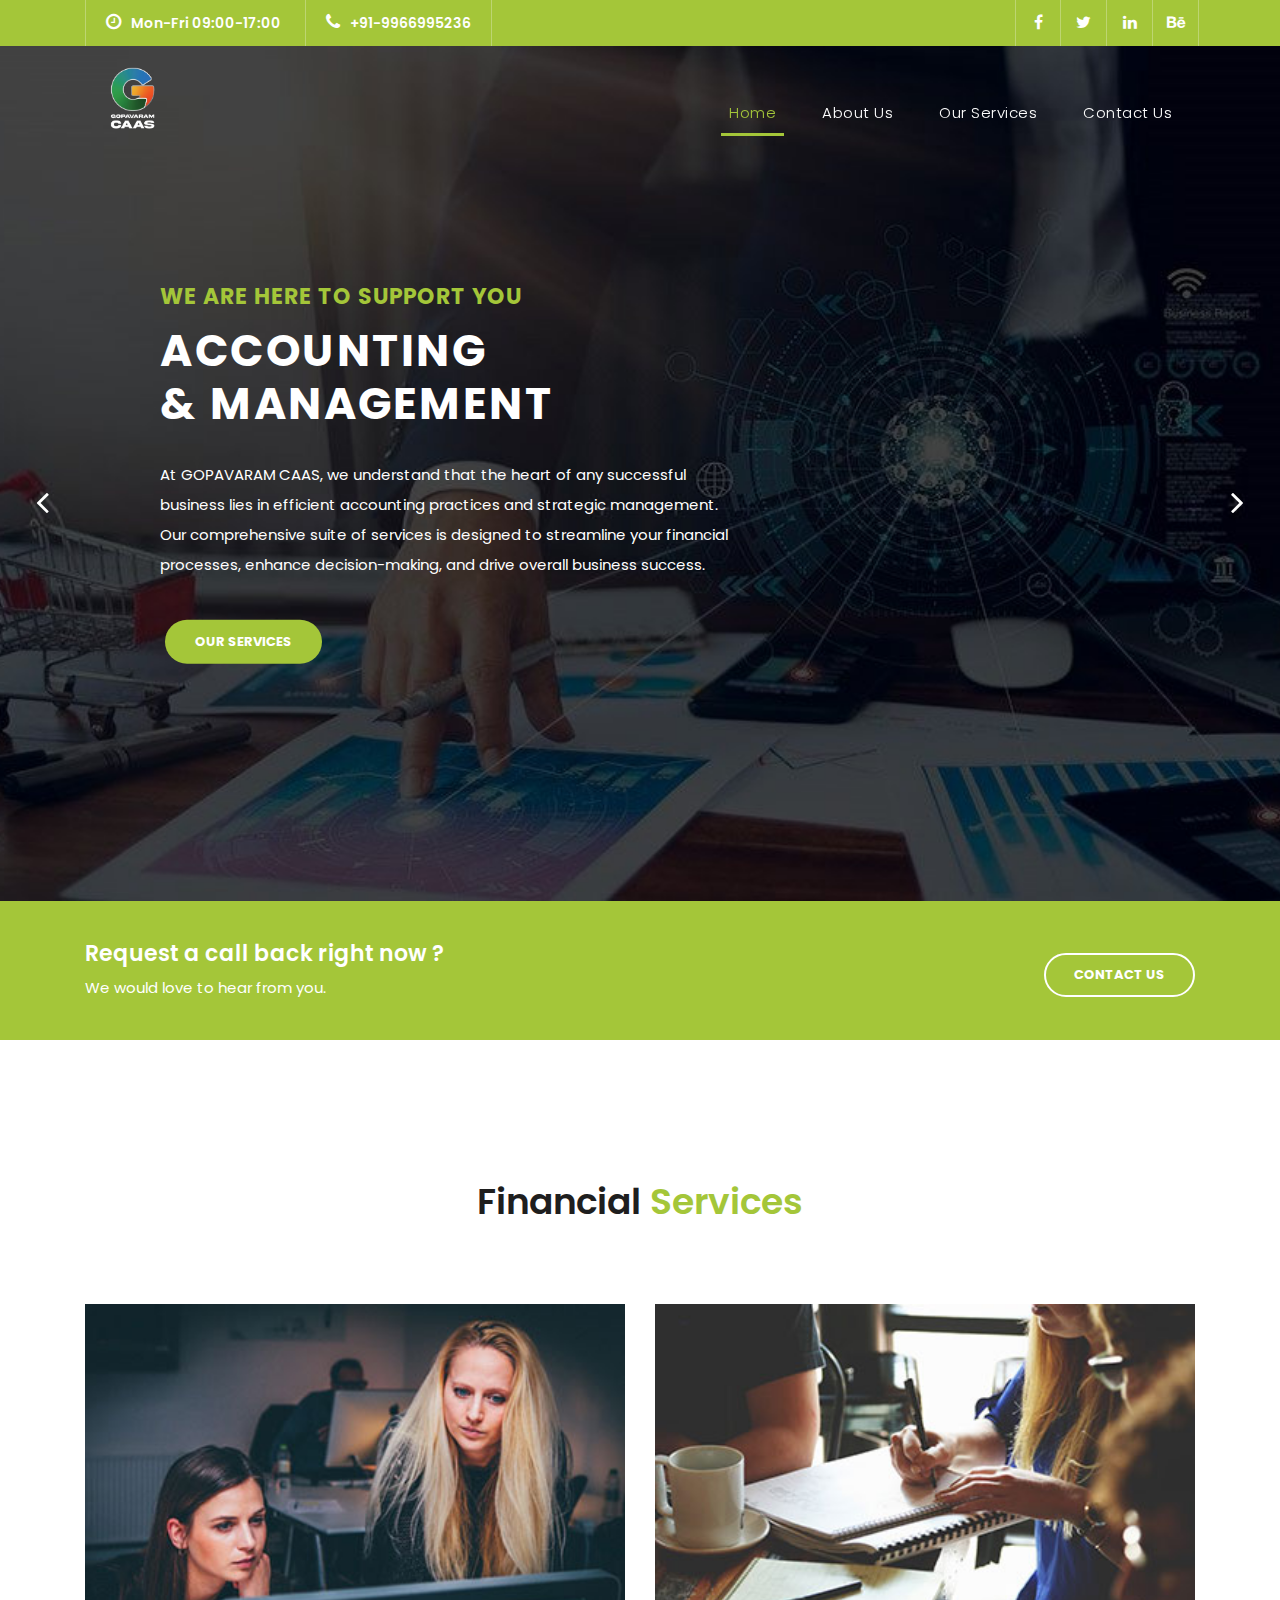
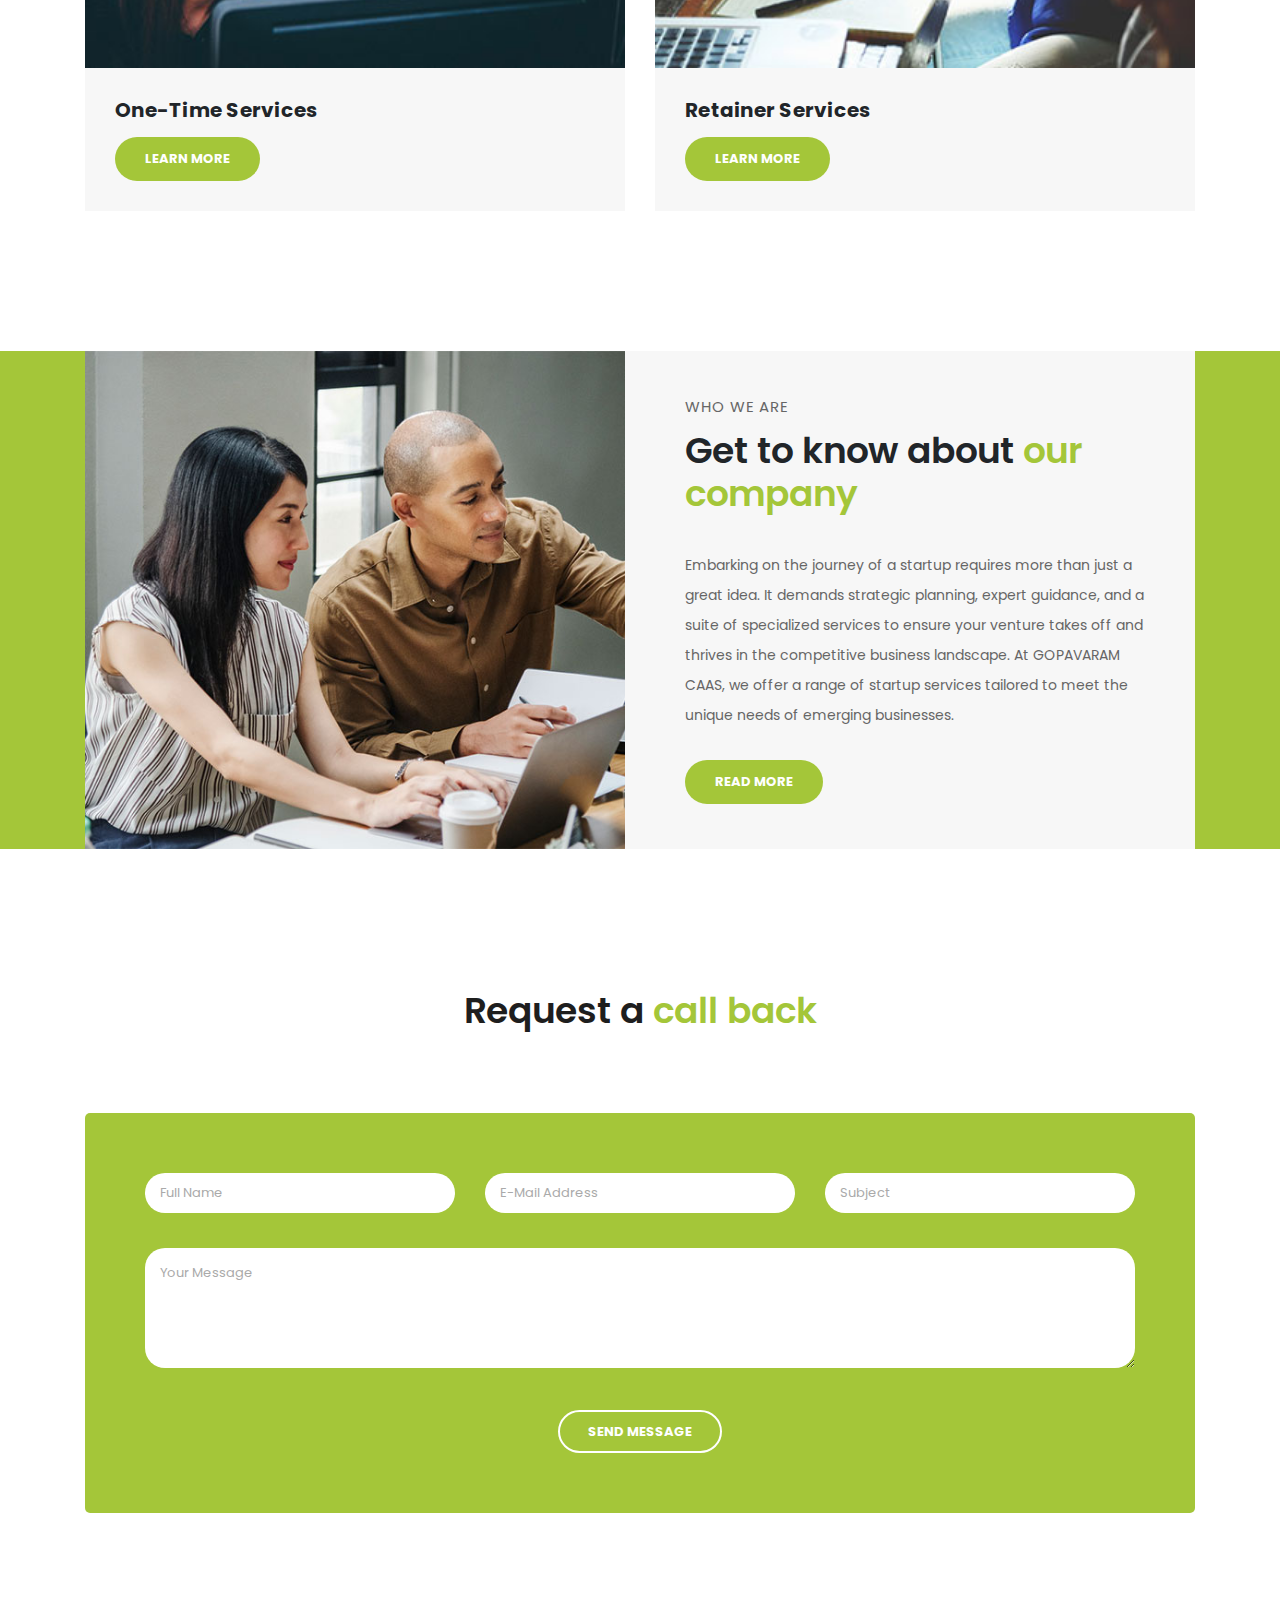
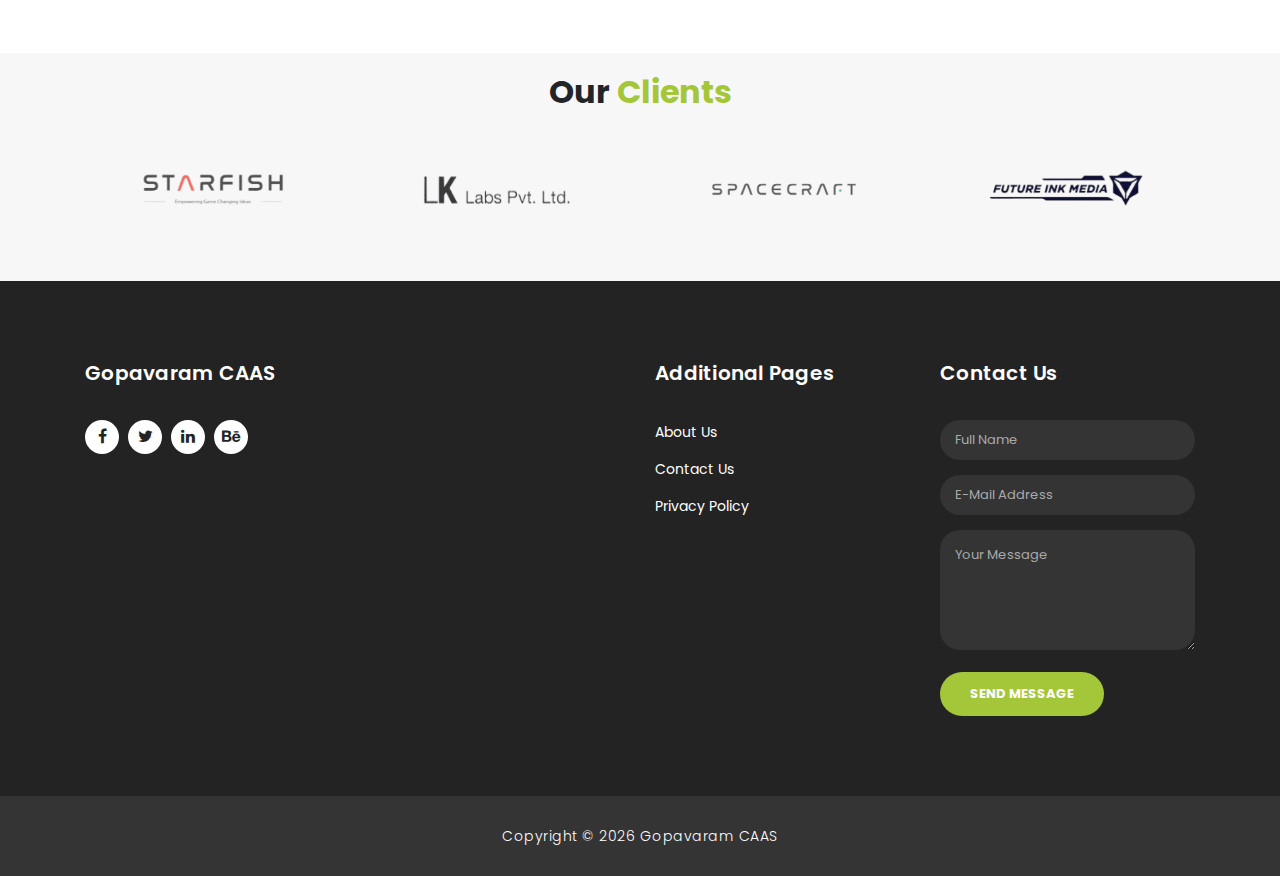
<file: index.html>
<!DOCTYPE html>
<html lang="en">

  <head>

    <meta charset="utf-8">
    <meta name="viewport" content="width=device-width, initial-scale=1, shrink-to-fit=no">
    <meta name="description" content="">
    <meta name="author" content="TemplateMo">
    <link href="https://fonts.googleapis.com/css?family=Poppins:100,200,300,400,500,600,700,800,900&display=swap" rel="stylesheet">

    <title>GOPAVARAM CAAS - Home</title>

    <!-- Bootstrap core CSS -->
    <link href="vendor/bootstrap/css/bootstrap.min.css" rel="stylesheet">

    <!-- Additional CSS Files -->
    <link rel="stylesheet" href="./assets/css/fontawesome.css">
    <link rel="stylesheet" href="./assets/css/templatemo-finance-business.css">
    <link rel="stylesheet" href="./assets/css/owl.css">
<!--

Finance Business TemplateMo

https://templatemo.com/tm-545-finance-business

-->
  </head>

  <body>

    <!-- ***** Preloader Start ***** -->
    <div id="preloader">
        <div class="jumper">
            <div></div>
            <div></div>
            <div></div>
        </div>
    </div>  
    <!-- ***** Preloader End ***** -->

    <!-- Header -->
    <div class="sub-header">
      <div class="container">
        <div class="row">
          <div class="col-md-8 col-xs-12">
            <ul class="left-info">
              <li><a href="#"><i class="fa fa-clock-o"></i>Mon-Fri 09:00-17:00</a></li>
              <li><a href="tel:+91-9966995236"><i class="fa fa-phone"></i>+91-9966995236</a></li>
            </ul>
          </div>
          <div class="col-md-4">
            <ul class="right-icons">
              <li><a href="#"><i class="fa fa-facebook"></i></a></li>
              <li><a href="#"><i class="fa fa-twitter"></i></a></li>
              <li><a href="#"><i class="fa fa-linkedin"></i></a></li>
              <li><a href="#"><i class="fa fa-behance"></i></a></li>
            </ul>
          </div>
        </div>
      </div>
    </div>

    <header class="">
      <nav class="navbar navbar-expand-lg">
        <div class="container">
          
          <a class="navbar-brand" href="index.html"><img class="logo" src="./assets/images/gca_logo-new.png" alt=""> <h2 class="caas">GOPAVARAM CAAS</h2></a>
          <button class="navbar-toggler" type="button" data-toggle="collapse" data-target="#navbarResponsive" aria-controls="navbarResponsive" aria-expanded="false" aria-label="Toggle navigation">
            <span class="navbar-toggler-icon"></span>
          </button>
          <div class="collapse navbar-collapse" id="navbarResponsive">
            <ul class="navbar-nav ml-auto">
              <li class="nav-item active">
                <a class="nav-link" href="index.html">Home
                  <span class="sr-only">(current)</span>
                </a>
              </li>
              <li class="nav-item">
                <a class="nav-link" href="about.html">About Us</a>
              </li>
              <li class="nav-item">
                <a class="nav-link" href="services.html">Our Services</a>
              </li>
              <li class="nav-item">
                <a class="nav-link" href="contact.html">Contact Us</a>
              </li>
            </ul>
          </div>
        </div>
      </nav>
    </header>

    <!-- Page Content -->
    <!-- Banner Starts Here -->
    <div class="main-banner header-text" id="top">
        <div class="Modern-Slider">
          <!-- Item -->
          <div class="item item-1">
            <div class="img-fill">
              <div class="text-content">
                <h6>we are here to support you</h6>
                <h4>Accounting<br>&amp; Management</h4>
                <p>At GOPAVARAM CAAS, we understand that the heart of any successful business lies in efficient accounting practices and strategic management. Our comprehensive suite of services is designed to streamline your financial processes, enhance decision-making, and drive overall business success.</p>
                <a href="services.html" class="filled-button">our services</a>
              </div>
          </div>
            
          </div>
          <!-- // Item -->
          <!-- Item -->
          <div class="item item-2">
            <div class="img-fill">
              <div class="text-content">
                <h6>we are ready to help you</h6>
                <h4>Financial Analysis<br>&amp; Consulting</h4>
                <p>In the dynamic world of business, informed financial decisions are the cornerstone of success. At GOPAVARAM CAAS, we offer unparalleled financial analysis and consulting services to empower businesses with strategic insights, robust planning, and a path to sustainable growth.</p>
                <a href="services.html" class="filled-button">Learn More</a>
              </div>
          </div>
          </div>
          <!-- // Item -->
          <!-- Item -->
          <div class="item item-3">
            <div class="img-fill">
                <div class="text-content">
                  <h6>we have a solid background</h6>
                  <h4>Market Analysis<br>&amp; Statistics</h4>
                  <p>In the ever-evolving business landscape, making informed decisions is crucial for success. At GOPAVARAM CAAS, we offer specialized market analysis and statistics services to empower businesses with valuable insights, data-driven strategies, and a competitive edge.</p>
                  <a href="services.html" class="filled-button">learn more</a>
                </div>
            </div>
          </div>
          <!-- // Item -->
        </div>
    </div>
    <!-- Banner Ends Here -->

    <div class="request-form">
      <div class="container">
        <div class="row">
          <div class="col-md-8">
            <h4>Request a call back right now ?</h4>
            <span>We would love to hear from you.</span>
          </div>
          <div class="col-md-4">
            <a href="contact.html" class="border-button">Contact Us</a>
          </div>
        </div>
      </div>
    </div>

    <div class="services">
      <div class="container">
        <div class="row">
          <div class="col-md-12">
            <div class="section-heading">
              <h2>Financial <em>Services</em></h2>
              <!-- <span>Aliquam id urna imperdiet libero mollis hendrerit</span> -->
            </div>
          </div>
          <div class="col-md-6">
            <div class="service-item">
              <img src="./assets/images/service_01.jpg" alt="">
              <div class="down-content">
                <h4>One-Time 
                  Services
                  </h4>
                <!-- <p>Sed tincidunt dictum lobortis. Aenean tempus diam vel augue luctus dignissim. Nunc ornare leo tortor.</p> -->
                <a href="services.html" class="filled-button">Learn More</a>
              </div>
            </div>
          </div>
          <div class="col-md-6">
            <div class="service-item">
              <img src="./assets/images/service_02.jpg" alt="">
              <div class="down-content">
                <h4>Retainer Services</h4>
                <!-- <p>Sed tincidunt dictum lobortis. Aenean tempus diam vel augue luctus dignissim. Nunc ornare leo tortor.</p> -->
                <a href="services.html" class="filled-button">Learn More</a>
              </div>
            </div>
          </div>
          <!-- <div class="col-md-4">
            <div class="service-item">
              <img src="assets/images/service_03.jpg" alt="">
              <div class="down-content">
                <h4>Historical Data</h4>
                <p>Sed tincidunt dictum lobortis. Aenean tempus diam vel augue luctus dignissim. Nunc ornare leo tortor.</p>
                <a href="" class="filled-button">Read More</a>
              </div>
            </div>
          </div> -->
        </div>
      </div>
    </div>

    <!-- <div class="fun-facts">
      <div class="container">
        <div class="row">
          <div class="col-md-6">
            <div class="left-content">
              <span>Lorem ipsum dolor sit amet</span>
              <h2>Our solutions for your <em>business growth</em></h2>
              <p>Pellentesque ultrices at turpis in vestibulum. Aenean pretium elit nec congue elementum. Nulla luctus laoreet porta. Maecenas at nisi tempus, porta metus vitae, faucibus augue. 
              <br><br>Fusce et venenatis ex. Quisque varius, velit quis dictum sagittis, odio velit molestie nunc, ut posuere ante tortor ut neque.</p>
              <a href="" class="filled-button">Read More</a>
            </div>
          </div>
          <div class="col-md-6 align-self-center">
            <div class="row">
              <div class="col-md-6">
                <div class="count-area-content">
                  <div class="count-digit">945</div>
                  <div class="count-title">Work Hours</div>
                </div>
              </div>
              <div class="col-md-6">
                <div class="count-area-content">
                  <div class="count-digit">1280</div>
                  <div class="count-title">Great Reviews</div>
                </div>
              </div>
              <div class="col-md-6">
                <div class="count-area-content">
                  <div class="count-digit">578</div>
                  <div class="count-title">Projects Done</div>
                </div>
              </div>
              <div class="col-md-6">
                <div class="count-area-content">
                  <div class="count-digit">26</div>
                  <div class="count-title">Awards Won</div>
                </div>
              </div>
            </div>
          </div>
        </div>
      </div>
    </div> -->

    <div class="more-info" style="background: #a4c639;">
      <div class="container">
        <div class="row">
          <div class="col-md-12">
            <div class="more-info-content">
              <div class="row">
                <div class="col-md-6">
                  <div class="left-image">
                    <img src="./assets/images/more-info.jpg" alt="">
                  </div>
                </div>
                <div class="col-md-6 align-self-center">
                  <div class="right-content">
                    <span>Who we are</span>
                    <h2>Get to know about <em>our company</em></h2>
                    <p>Embarking on the journey of a startup requires more than just a great idea. It demands strategic planning, expert guidance, and a suite of specialized services to ensure your venture takes off and thrives in the competitive business landscape. At GOPAVARAM CAAS, we offer a range of startup services tailored to meet the unique needs of emerging businesses.</p>
                    <a href="#" class="filled-button">Read More</a>
                  </div>
                </div>
              </div>
            </div>
          </div>
        </div>
      </div>
    </div>

    <!-- <div class="testimonials">
      <div class="container">
        <div class="row">
          <div class="col-md-12">
            <div class="section-heading">
              <h2>What they say <em>about us</em></h2>
              <span>testimonials from our greatest clients</span>
            </div>
          </div>
          <div class="col-md-12">
            <div class="owl-testimonials owl-carousel">
              
              <div class="testimonial-item">
                <div class="inner-content">
                  <h4>George Walker</h4>
                  <span>Chief Financial Analyst</span>
                  <p>"Nulla ullamcorper, ipsum vel condimentum congue, mi odio vehicula tellus, sit amet malesuada justo sem sit amet quam. Pellentesque in sagittis lacus."</p>
                </div>
                <img src="http://placehold.it/60x60" alt="">
              </div>
              
              <div class="testimonial-item">
                <div class="inner-content">
                  <h4>John Smith</h4>
                  <span>Market Specialist</span>
                  <p>"In eget leo ante. Sed nibh leo, laoreet accumsan euismod quis, scelerisque a nunc. Mauris accumsan, arcu id ornare malesuada, est nulla luctus nisi."</p>
                </div>
                <img src="http://placehold.it/60x60" alt="">
              </div>
              
              <div class="testimonial-item">
                <div class="inner-content">
                  <h4>David Wood</h4>
                  <span>Chief Accountant</span>
                  <p>"Ut ultricies maximus turpis, in sollicitudin ligula posuere vel. Donec finibus maximus neque, vitae egestas quam imperdiet nec. Proin nec mauris eu tortor consectetur tristique."</p>
                </div>
                <img src="http://placehold.it/60x60" alt="">
              </div>
              
              <div class="testimonial-item">
                <div class="inner-content">
                  <h4>Andrew Boom</h4>
                  <span>Marketing Head</span>
                  <p>"Curabitur sollicitudin, tortor at suscipit volutpat, nisi arcu aliquet dui, vitae semper sem turpis quis libero. Quisque vulputate lacinia nisl ac lobortis."</p>
                </div>
                <img src="http://placehold.it/60x60" alt="">
              </div>
              
            </div>
          </div>
        </div>
      </div>
    </div> -->

    <div class="callback-form">
      <div class="container">
        <div class="row">
          <div class="col-md-12">
            <div class="section-heading">
              <h2>Request a <em>call back</em></h2>
              <!-- <span>Etiam suscipit ante a odio consequat</span> -->
            </div>
          </div>
          <div class="col-md-12">
            <div class="contact-form">
              <form id="contact" action="https://formsubmit.co/sivagopavaram@gmail.com" method="post">
                <div class="row">
                  <div class="col-lg-4 col-md-12 col-sm-12">
                    <fieldset>
                      <input name="name" type="text" class="form-control" id="name" placeholder="Full Name" required="">
                    </fieldset>
                  </div>
                  <div class="col-lg-4 col-md-12 col-sm-12">
                    <fieldset>
                      <input name="email" type="text" class="form-control" id="email" pattern="[^ @]*@[^ @]*" placeholder="E-Mail Address" required="">
                    </fieldset>
                  </div>
                  <div class="col-lg-4 col-md-12 col-sm-12">
                    <fieldset>
                      <input name="subject" type="text" class="form-control" id="subject" placeholder="Subject" required="">
                    </fieldset>
                  </div>
                  <div class="col-lg-12">
                    <fieldset>
                      <textarea name="message" rows="6" class="form-control" id="message" placeholder="Your Message" required=""></textarea>
                    </fieldset>
                  </div>
                  <div class="col-lg-12">
                    <fieldset>
                      <button type="submit" id="form-submit" class="border-button">Send Message</button>
                    </fieldset>
                  </div>
                </div>
              </form>
            </div>
          </div>
        </div>
      </div>
    </div>

    <div class="partners">
      <h2 style="text-align:center; margin-bottom:2%; position:relative; font-weight:bold;">Our <span style="color:#a4c639;">Clients</span></h2>
      <div class="container">
        <div class="row">
          <div class="col-md-12">
            <div class="owl-partners owl-carousel">
            
              <div class="partner-item">
                <img src="./assets/images/image-038.png" title="1" alt="gopavaram-caas-client">
              </div>
              
              <div class="partner-item">
                <img src="./assets/images/image-039.png" title="2" alt="gopavaram-caas-client">
              </div>
              
              <div class="partner-item">
                <img src="./assets/images/image-040.png" title="3" alt="gopavaram-caas-client">
              </div>
              
              <div class="partner-item">
                <img src="./assets/images/image-041.png" title="4" alt="gopavaram-caas-client">
              </div>
              
              <div class="partner-item">
                <img src="./assets/images/image-042.png" title="5" alt="gopavaram-caas-client">
              </div>
              <div class="partner-item">
                <img src="./assets/images/image-045.jpg" title="6" alt="gopavaram-caas-client">
              </div>
              <div class="partner-item">
                <img src="./assets/images/image-046.png" title="7" alt="gopavaram-caas-client">
              </div>
            </div>
          </div>
        </div>
      </div>
    </div>


    <!-- Footer Starts Here -->
    <footer>
      <div class="container">
        <div class="row">
          <div class="col-md-3 footer-item">
            <h4>Gopavaram CAAS</h4>
            <!-- <p>Vivamus tellus mi. Nulla ne cursus elit,vulputate. Sed ne cursus augue hasellus lacinia sapien vitae.</p> -->
            <ul class="social-icons">
              <li><a rel="nofollow" href="https://fb.com/templatemo" target="_blank"><i class="fa fa-facebook"></i></a></li>
              <li><a href="#"><i class="fa fa-twitter"></i></a></li>
              <li><a href="#"><i class="fa fa-linkedin"></i></a></li>
              <li><a href="#"><i class="fa fa-behance"></i></a></li>
            </ul>
          </div>
          <div class="col-md-3 footer-item">
            <!-- <h4>Useful Links</h4>
            <ul class="menu-list">
              <li><a href="#">Vivamus ut tellus mi</a></li>
              <li><a href="#">Nulla nec cursus elit</a></li>
              <li><a href="#">Vulputate sed nec</a></li>
              <li><a href="#">Cursus augue hasellus</a></li>
              <li><a href="#">Lacinia ac sapien</a></li>
            </ul> -->
          </div>
          <div class="col-md-3 footer-item">
            <h4>Additional Pages</h4>
            <ul class="menu-list">
              <li><a href="about.html">About Us</a></li>
              <!-- <li><a href="#">How We Work</a></li> -->
              <!-- <li><a href="#">Quick Support</a></li> -->
              <li><a href="contact.html">Contact Us</a></li>
              <li><a href="#">Privacy Policy</a></li>
            </ul>
          </div>
          <div class="col-md-3 footer-item last-item">
            <h4>Contact Us</h4>
            <div class="contact-form">
              <form id="contact footer-contact" action="https://formsubmit.co/sivagopavaram@gmail.com" method="post">
                <div class="row">
                  <div class="col-lg-12 col-md-12 col-sm-12">
                    <fieldset>
                      <input name="name" type="text" class="form-control" id="name" placeholder="Full Name" required="">
                    </fieldset>
                  </div>
                  <div class="col-lg-12 col-md-12 col-sm-12">
                    <fieldset>
                      <input name="email" type="text" class="form-control" id="email" pattern="[^ @]*@[^ @]*" placeholder="E-Mail Address" required="">
                    </fieldset>
                  </div>
                  <div class="col-lg-12">
                    <fieldset>
                      <textarea name="message" rows="6" class="form-control" id="message" placeholder="Your Message" required=""></textarea>
                    </fieldset>
                  </div>
                  <div class="col-lg-12">
                    <fieldset>
                      <button type="submit" id="form-submit" class="filled-button">Send Message</button>
                    </fieldset>
                  </div>
                </div>
              </form>
            </div>
          </div>
        </div>
      </div>
    </footer>
    
    <div class="sub-footer">
      <div class="container">
        <div class="row">
          <div class="col-md-12">
            <p>Copyright &copy; <span class="year"></span> Gopavaram CAAS
            
            </p>
          </div>
        </div>
      </div>
    </div>
<script>
  
  document.querySelector('.year').textContent = new Date().getFullYear();
</script>

    <!-- Bootstrap core JavaScript -->
    <script src="./vendor/jquery/jquery.min.js"></script>
    <script src="./vendor/bootstrap/js/bootstrap.bundle.min.js"></script>

    <!-- Additional Scripts -->
    <script src="./assets/js/custom.js"></script>
    <script src="./assets/js/owl.js"></script>
    <script src="./assets/js/slick.js"></script>
    <script src="./assets/js/accordions.js"></script>

    <script language = "text/Javascript"> 
      cleared[0] = cleared[1] = cleared[2] = 0; //set a cleared flag for each field
      function clearField(t){                   //declaring the array outside of the
      if(! cleared[t.id]){                      // function makes it static and global
          cleared[t.id] = 1;  // you could use true and false, but that's more typing
          t.value='';         // with more chance of typos
          t.style.color='#fff';
          }
      }
    </script>

  </body>
</html>
</file>
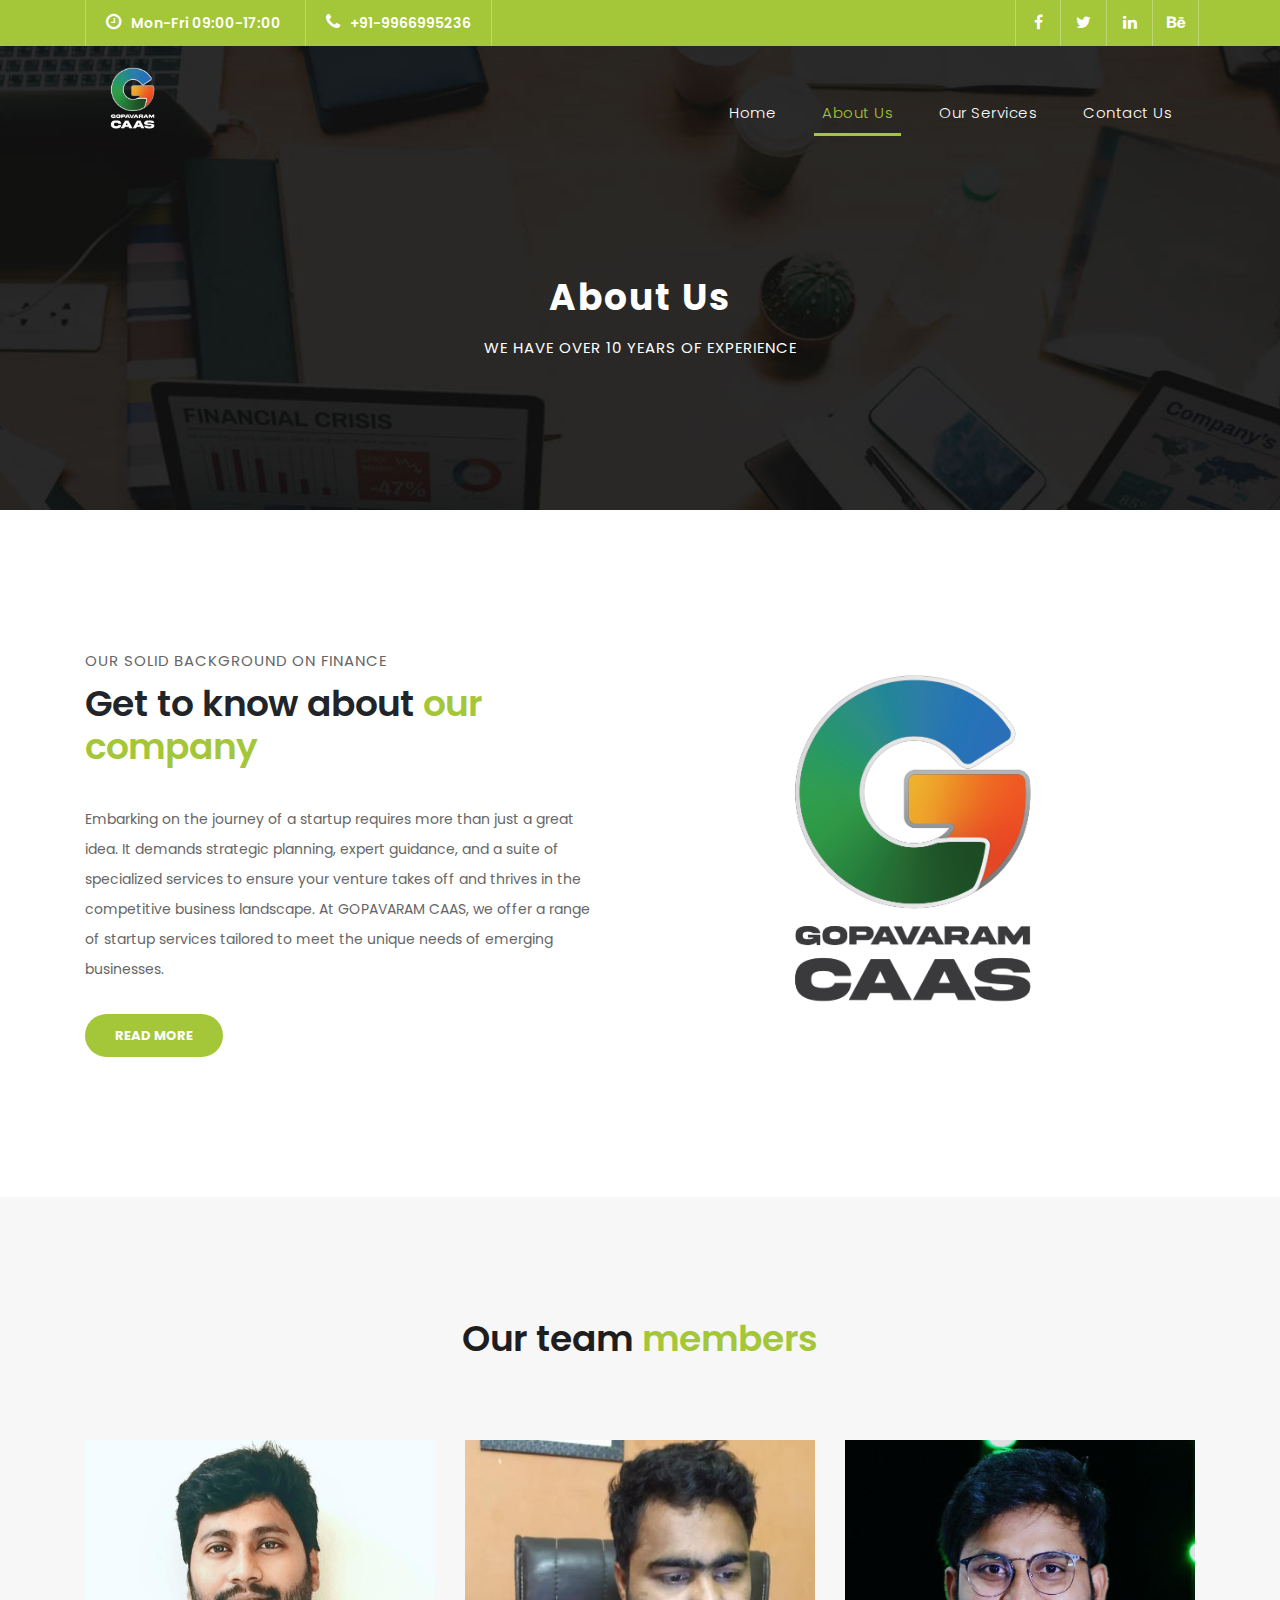
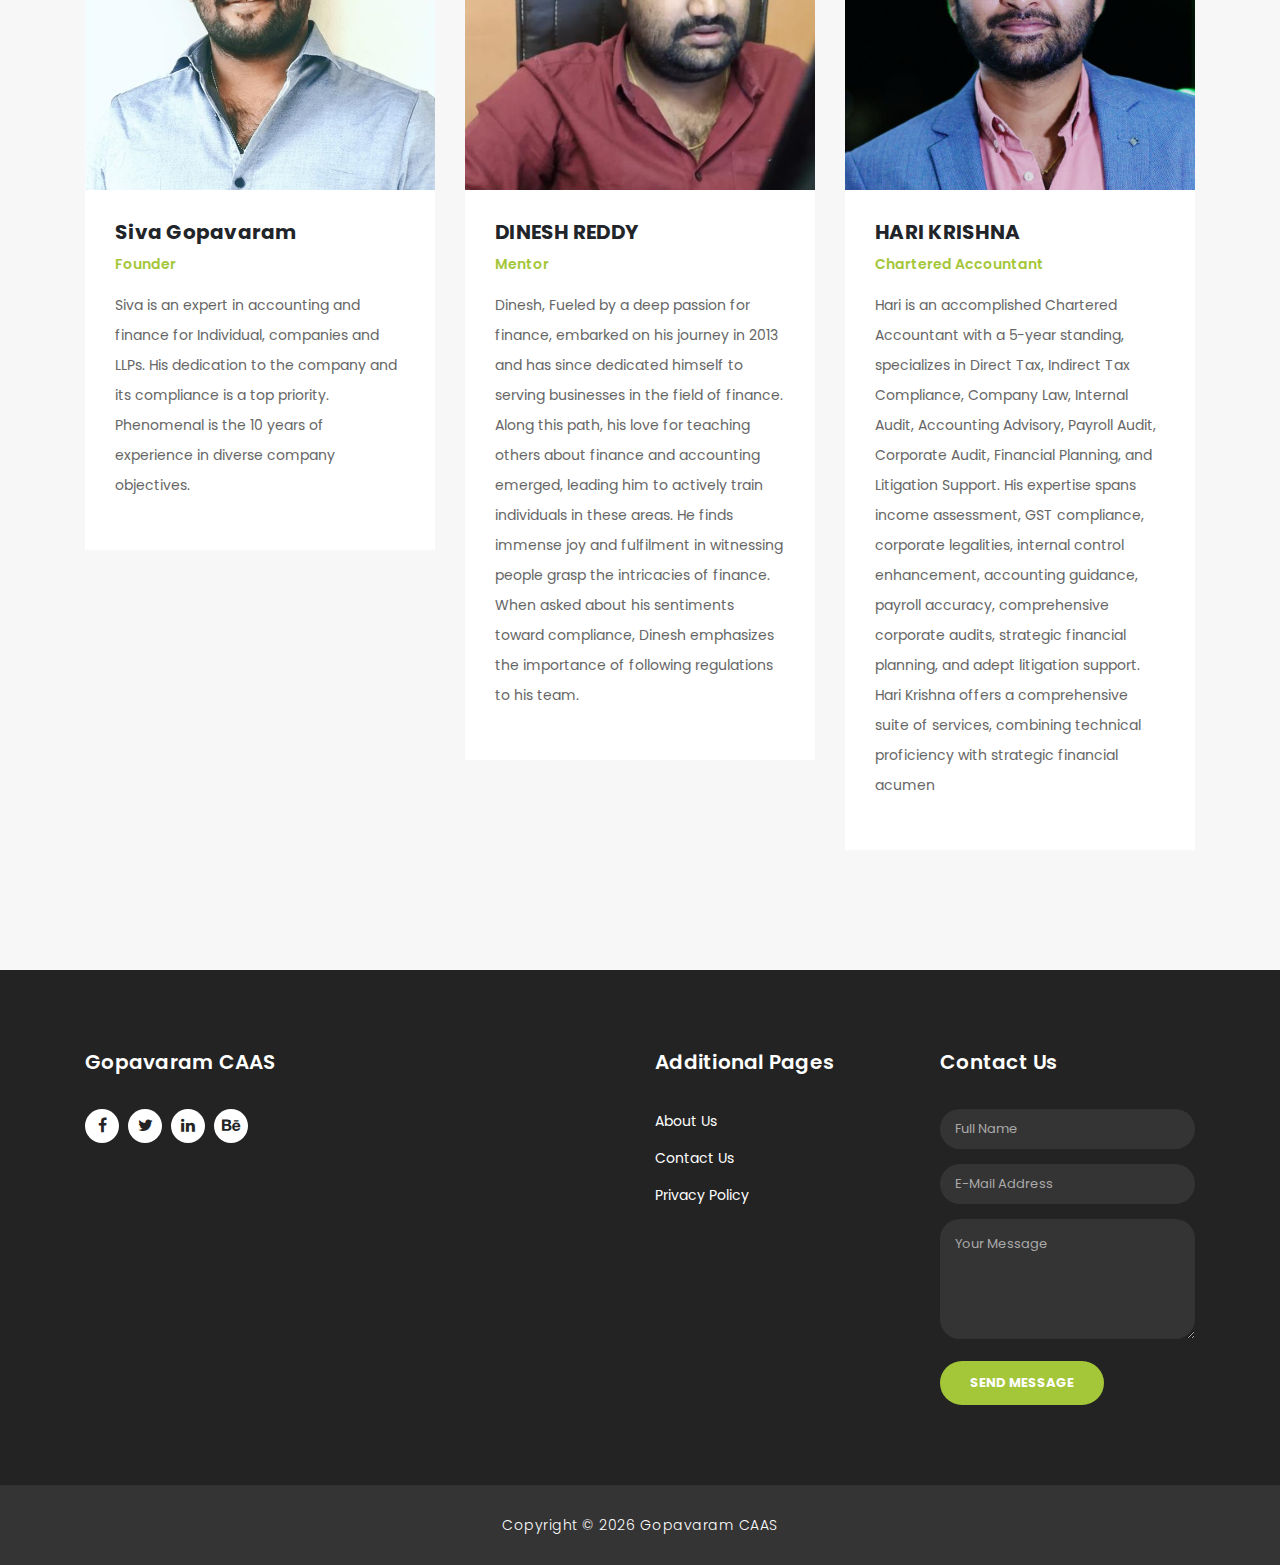
<file: about.html>
<!DOCTYPE html>
<html lang="en">

  <head>

    <meta charset="utf-8">
    <meta name="viewport" content="width=device-width, initial-scale=1, shrink-to-fit=no">
    <meta name="description" content="">
    <meta name="author" content="TemplateMo">
    <link href="https://fonts.googleapis.com/css?family=Poppins:100,200,300,400,500,600,700,800,900&display=swap" rel="stylesheet">

    <title>GOPAVARAM CAAS - About Page</title>

    <!-- Bootstrap core CSS -->
    <link href="./vendor/bootstrap/css/bootstrap.min.css" rel="stylesheet">

    <!-- Additional CSS Files -->
    <link rel="stylesheet" href="./assets/css/fontawesome.css">
    <link rel="stylesheet" href="./assets/css/templatemo-finance-business.css">
    <link rel="stylesheet" href="./assets/css/owl.css">
<!--

Finance Business TemplateMo

https://templatemo.com/tm-545-finance-business

-->
  </head>

  <body>

    <!-- ***** Preloader Start ***** -->
    <div id="preloader">
        <div class="jumper">
            <div></div>
            <div></div>
            <div></div>
        </div>
    </div>  
    <!-- ***** Preloader End ***** -->

    <!-- Header -->
    <div class="sub-header">
      <div class="container">
        <div class="row">
          <div class="col-md-8 col-xs-12">
            <ul class="left-info">
              <li><a href="#"><i class="fa fa-clock-o"></i>Mon-Fri 09:00-17:00</a></li>
              <li><a href="tel:+91-9966995236"><i class="fa fa-phone"></i>+91-9966995236</a></li>
            </ul>
          </div>
          <div class="col-md-4">
            <ul class="right-icons">
              <li><a href="#"><i class="fa fa-facebook"></i></a></li>
              <li><a href="#"><i class="fa fa-twitter"></i></a></li>
              <li><a href="#"><i class="fa fa-linkedin"></i></a></li>
              <li><a href="#"><i class="fa fa-behance"></i></a></li>
            </ul>
          </div>
        </div>
      </div>
    </div>
    
    <header class="">
      <nav class="navbar navbar-expand-lg">
        <div class="container">
          <a class="navbar-brand" href="index.html"><img class="logo" src="./assets/images/gca_logo-new.png" alt=""> <h2 class="caas">GOPAVARAM CAAS</h2></a>
          <button class="navbar-toggler" type="button" data-toggle="collapse" data-target="#navbarResponsive" aria-controls="navbarResponsive" aria-expanded="false" aria-label="Toggle navigation">
            <span class="navbar-toggler-icon"></span>
          </button>
          <div class="collapse navbar-collapse" id="navbarResponsive">
            <ul class="navbar-nav ml-auto">
              <li class="nav-item">
                <a class="nav-link" href="index.html">Home
                  <span class="sr-only">(current)</span>
                </a>
              </li>
              <li class="nav-item active">
                <a class="nav-link" href="about.html">About Us</a>
              </li>
              <li class="nav-item">
                <a class="nav-link" href="services.html">Our Services</a>
              </li>
              <li class="nav-item">
                <a class="nav-link" href="contact.html">Contact Us</a>
              </li>
            </ul>
          </div>
        </div>
      </nav>
    </header>

    <!-- Page Content -->
    <div class="page-heading header-text">
      <div class="container">
        <div class="row">
          <div class="col-md-12">
            <h1>About Us</h1>
            <span>We have over 10 years of experience</span>
          </div>
        </div>
      </div>
    </div>

    <div class="more-info about-info">
      <div class="container">
        <div class="row">
          <div class="col-md-12">
            <div class="more-info-content">
              <div class="row">
                <div class="col-md-6 align-self-center">
                  <div class="right-content">
                    <span>our solid background on finance</span>
                    <h2>Get to know about <em>our company</em></h2>
                    <p>Embarking on the journey of a startup requires more than just a great idea. It demands strategic planning, expert guidance, and a suite of specialized services to ensure your venture takes off and thrives in the competitive business landscape. At GOPAVARAM CAAS, we offer a range of startup services tailored to meet the unique needs of emerging businesses.</p>
                    <a href="" class="filled-button">Read More</a>
                  </div>
                </div>
                <div class="col-md-6">
                  <div class="left-image">
                    <img src="./assets/images/gca logo-02.png" alt="">
                  </div>
                </div>
              </div>
            </div>
          </div>
        </div>
      </div>
    </div>

    <div class="team">
      <div class="container">
        <div class="row">
          <div class="col-md-12">
            <div class="section-heading">
              <h2>Our team <em>members</em></h2>
              
            </div>
          </div>
          <div class="col-md-4">
            <div class="team-item">
              <img src="./assets/images/image-049.jpg" alt="">
              <div class="down-content">
                <h4>Siva Gopavaram</h4>
                <span>Founder</span>
                <p>Siva is an expert in accounting 
                  and finance for Individual, 
                  companies and LLPs. His 
                  dedication to the company and its 
                  compliance is a top priority. 
                  Phenomenal is the 10 years of 
                  experience in diverse company 
                  objectives.</p>
              </div>
            </div>
          </div>
          <div class="col-md-4">
            <div class="team-item">
              <img src="./assets/images/image-050.jpg" alt="">
              <div class="down-content">
                <h4>DINESH REDDY</h4>
                <span>Mentor</span>
                <p>Dinesh, Fueled by a deep passion for finance, 
                  embarked on his journey in 2013 and has since 
                  dedicated himself to serving businesses in the 
                  field of finance. Along this path, his love for 
                  teaching others about finance and accounting 
                  emerged, leading him to actively train 
                  individuals in these areas. He finds immense 
                  joy and fulfilment in witnessing people grasp 
                  the intricacies of finance. When asked about 
                  his sentiments toward compliance, Dinesh 
                  emphasizes the importance of following 
                  regulations to his team.</p>
              </div>
            </div>
          </div>
          <div class="col-md-4">
            <div class="team-item">
              <img src="./assets/images/image-051.jpg" alt="" style="object-position: center 5%!important;">
              <div class="down-content">
                <h4>HARI KRISHNA</h4>
                <span>Chartered Accountant</span>
                <p>Hari is an accomplished Chartered Accountant 
                  with a 5-year standing, specializes in Direct Tax, 
                  Indirect Tax Compliance, Company Law, Internal 
                  Audit, Accounting Advisory, Payroll Audit, 
                  Corporate Audit, Financial Planning, and 
                  Litigation Support. His expertise spans income 
                  assessment, GST compliance, corporate legalities, 
                  internal control enhancement, accounting 
                  guidance, payroll accuracy, comprehensive 
                  corporate audits, strategic financial planning, and 
                  adept litigation support. Hari Krishna offers a 
                  comprehensive suite of services, combining 
                  technical proficiency with strategic financial 
                  acumen</p>
              </div>
            </div>
          </div>
        </div>
      </div>
    </div>

    <!-- <div class="fun-facts">
      <div class="container">
        <div class="row">
          <div class="col-md-6">
            <div class="left-content">
              <span>Lorem ipsum dolor sit amet</span>
              <h2>Our solutions for your <em>business growth</em></h2>
              <p>Pellentesque ultrices at turpis in vestibulum. Aenean pretium elit nec congue elementum. Nulla luctus laoreet porta. Maecenas at nisi tempus, porta metus vitae, faucibus augue. 
              <br><br>Fusce et venenatis ex. Quisque varius, velit quis dictum sagittis, odio velit molestie nunc, ut posuere ante tortor ut neque.</p>
              <a href="" class="filled-button">Read More</a>
            </div>
          </div>
          <div class="col-md-6 align-self-center">
            <div class="row">
              <div class="col-md-6">
                <div class="count-area-content">
                  <div class="count-digit">945</div>
                  <div class="count-title">Work Hours</div>
                </div>
              </div>
              <div class="col-md-6">
                <div class="count-area-content">
                  <div class="count-digit">1280</div>
                  <div class="count-title">Great Reviews</div>
                </div>
              </div>
              <div class="col-md-6">
                <div class="count-area-content">
                  <div class="count-digit">578</div>
                  <div class="count-title">Projects Done</div>
                </div>
              </div>
              <div class="col-md-6">
                <div class="count-area-content">
                  <div class="count-digit">26</div>
                  <div class="count-title">Awards Won</div>
                </div>
              </div>
            </div>
          </div>
        </div>
      </div>
    </div> -->

    <!-- <div class="testimonials">
      <div class="container">
        <div class="row">
          <div class="col-md-12">
            <div class="section-heading">
              <h2>What they say <em>about us</em></h2>
              <span>testimonials from our greatest clients</span>
            </div>
          </div>
          <div class="col-md-12">
            <div class="owl-testimonials owl-carousel">
              
              <div class="testimonial-item">
                <div class="inner-content">
                  <h4>George Walker</h4>
                  <span>Chief Financial Analyst</span>
                  <p>"Nulla ullamcorper, ipsum vel condimentum congue, mi odio vehicula tellus, sit amet malesuada justo sem sit amet quam. Pellentesque in sagittis lacus."</p>
                </div>
                <img src="http://placehold.it/60x60" alt="">
              </div>
              
              <div class="testimonial-item">
                <div class="inner-content">
                  <h4>John Smith</h4>
                  <span>Market Specialist</span>
                  <p>"In eget leo ante. Sed nibh leo, laoreet accumsan euismod quis, scelerisque a nunc. Mauris accumsan, arcu id ornare malesuada, est nulla luctus nisi."</p>
                </div>
                <img src="http://placehold.it/60x60" alt="">
              </div>
              
              <div class="testimonial-item">
                <div class="inner-content">
                  <h4>David Wood</h4>
                  <span>Chief Accountant</span>
                  <p>"Ut ultricies maximus turpis, in sollicitudin ligula posuere vel. Donec finibus maximus neque, vitae egestas quam imperdiet nec. Proin nec mauris eu tortor consectetur tristique."</p>
                </div>
                <img src="http://placehold.it/60x60" alt="">
              </div>
              
              <div class="testimonial-item">
                <div class="inner-content">
                  <h4>Andrew Boom</h4>
                  <span>Marketing Head</span>
                  <p>"Curabitur sollicitudin, tortor at suscipit volutpat, nisi arcu aliquet dui, vitae semper sem turpis quis libero. Quisque vulputate lacinia nisl ac lobortis."</p>
                </div>
                <img src="http://placehold.it/60x60" alt="">
              </div>
              
            </div>
          </div>
        </div>
      </div>
    </div> -->

    <!-- Footer Starts Here -->
    <footer>
      <div class="container">
        <div class="row">
          <div class="col-md-3 footer-item">
            <h4>Gopavaram CAAS</h4>
            <!-- <p>Vivamus tellus mi. Nulla ne cursus elit,vulputate. Sed ne cursus augue hasellus lacinia sapien vitae.</p> -->
            <ul class="social-icons">
              <li><a rel="nofollow" href="https://fb.com/templatemo" target="_blank"><i class="fa fa-facebook"></i></a></li>
              <li><a href="#"><i class="fa fa-twitter"></i></a></li>
              <li><a href="#"><i class="fa fa-linkedin"></i></a></li>
              <li><a href="#"><i class="fa fa-behance"></i></a></li>
            </ul>
          </div>
          <div class="col-md-3 footer-item">
            <!-- <h4>Useful Links</h4>
            <ul class="menu-list">
              <li><a href="#">Vivamus ut tellus mi</a></li>
              <li><a href="#">Nulla nec cursus elit</a></li>
              <li><a href="#">Vulputate sed nec</a></li>
              <li><a href="#">Cursus augue hasellus</a></li>
              <li><a href="#">Lacinia ac sapien</a></li>
            </ul> -->
          </div>
          <div class="col-md-3 footer-item">
            <h4>Additional Pages</h4>
            <ul class="menu-list">
              <li><a href="about.html">About Us</a></li>
              <!-- <li><a href="#">How We Work</a></li> -->
              <!-- <li><a href="#">Quick Support</a></li> -->
              <li><a href="contact.html">Contact Us</a></li>
              <li><a href="#">Privacy Policy</a></li>
            </ul>
          </div>
          <div class="col-md-3 footer-item last-item">
            <h4>Contact Us</h4>
            <div class="contact-form">
              <form id="contact" action="https://formsubmit.co/sivagopavaram@gmail.com" method="post">
                <div class="row">
                  <div class="col-lg-12 col-md-12 col-sm-12">
                    <fieldset>
                      <input name="name" type="text" class="form-control" id="name" placeholder="Full Name" required="">
                    </fieldset>
                  </div>
                  <div class="col-lg-12 col-md-12 col-sm-12">
                    <fieldset>
                      <input name="email" type="text" class="form-control" id="email" pattern="[^ @]*@[^ @]*" placeholder="E-Mail Address" required="">
                    </fieldset>
                  </div>
                  <div class="col-lg-12">
                    <fieldset>
                      <textarea name="message" rows="6" class="form-control" id="message" placeholder="Your Message" required=""></textarea>
                    </fieldset>
                  </div>
                  <div class="col-lg-12">
                    <fieldset>
                      <button type="submit" id="form-submit" class="filled-button">Send Message</button>
                    </fieldset>
                  </div>
                </div>
              </form>
            </div>
          </div>
        </div>
      </div>
    </footer>
    
    <div class="sub-footer">
      <div class="container">
        <div class="row">
          <div class="col-md-12">
            <p>Copyright &copy; <span class="year"></span> Gopavaram CAAS
            
            </p>
          </div>
        </div>
      </div>
    </div>
<script>
  
  document.querySelector('.year').textContent = new Date().getFullYear();
</script>

    <!-- Bootstrap core JavaScript -->
    <script src="./vendor/jquery/jquery.min.js"></script>
    <script src="./vendor/bootstrap/js/bootstrap.bundle.min.js"></script>

    <!-- Additional Scripts -->
    <script src="./assets/js/custom.js"></script>
    <script src="./assets/js/owl.js"></script>
    <script src="./assets/js/slick.js"></script>
    <script src="./assets/js/accordions.js"></script>

    <script language = "text/Javascript"> 
      cleared[0] = cleared[1] = cleared[2] = 0; //set a cleared flag for each field
      function clearField(t){                   //declaring the array outside of the
      if(! cleared[t.id]){                      // function makes it static and global
          cleared[t.id] = 1;  // you could use true and false, but that's more typing
          t.value='';         // with more chance of typos
          t.style.color='#fff';
          }
      }
    </script>

  </body>
</html>
</file>
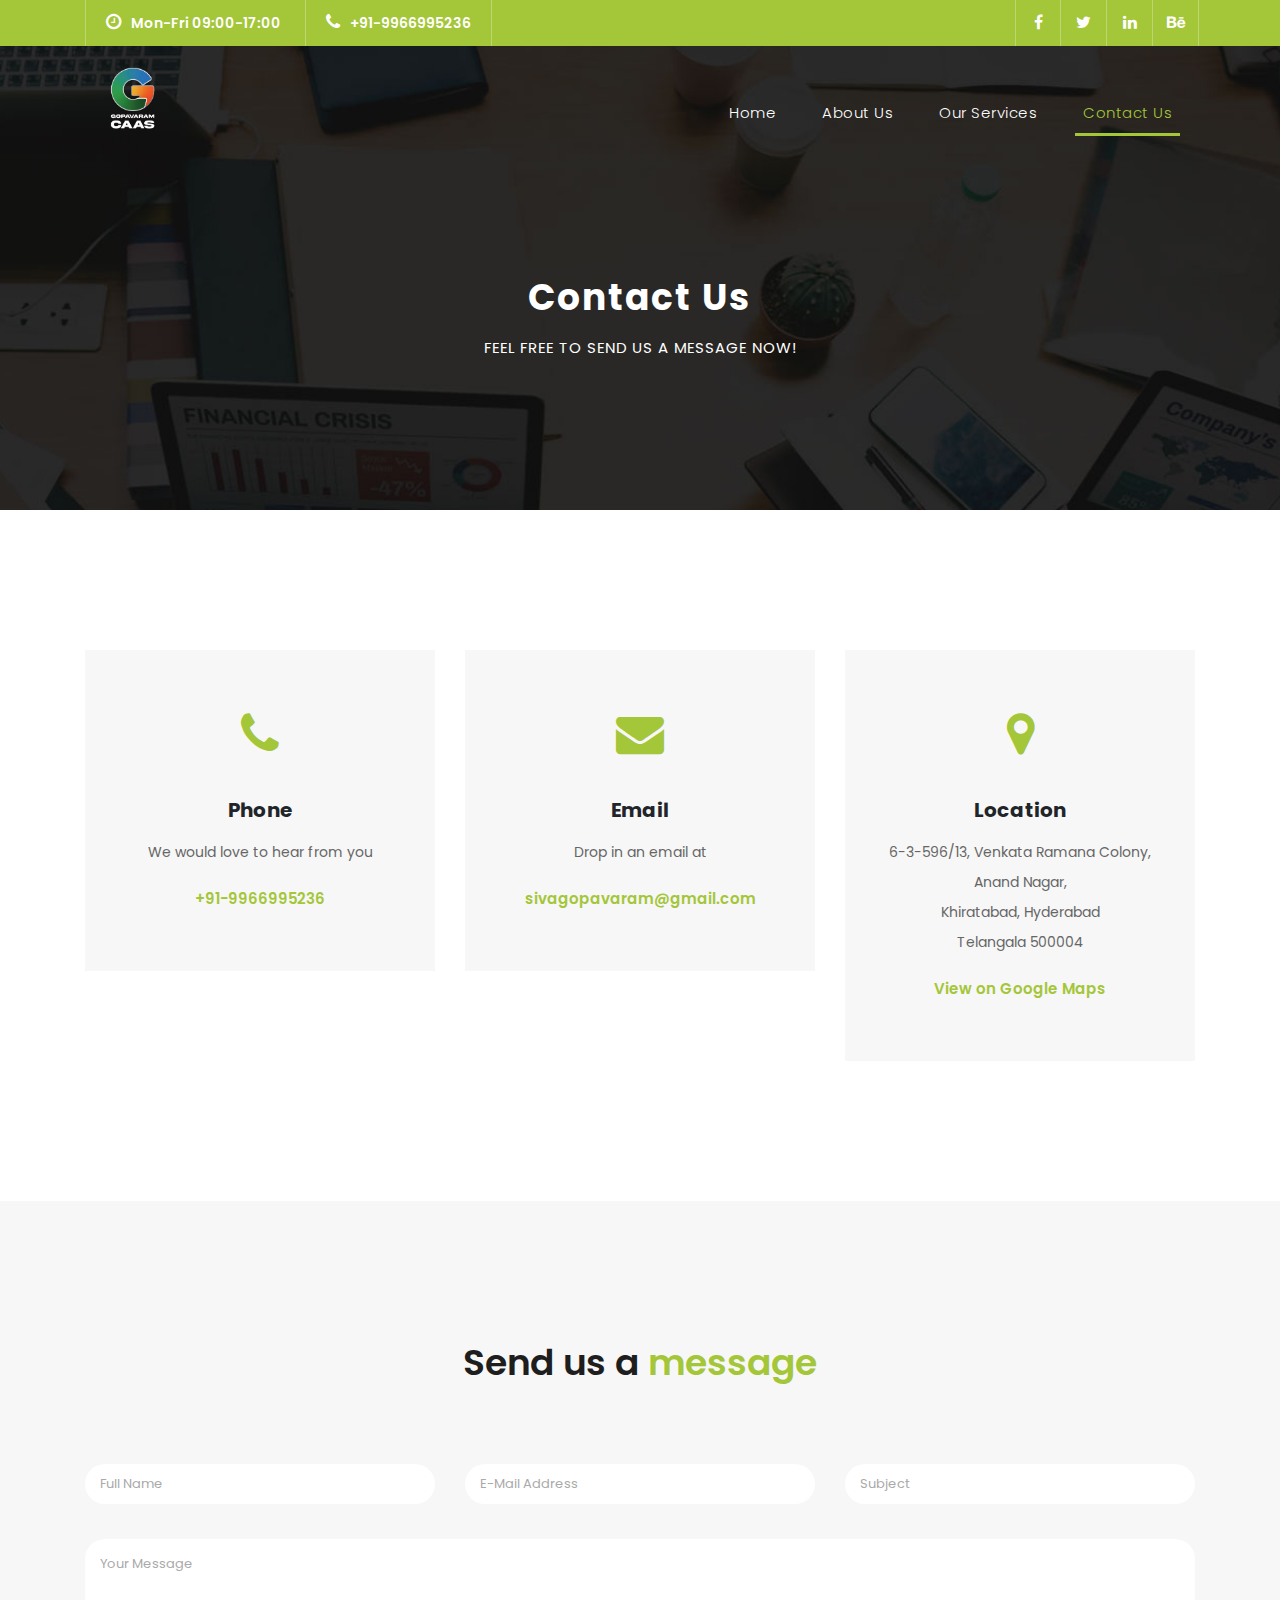
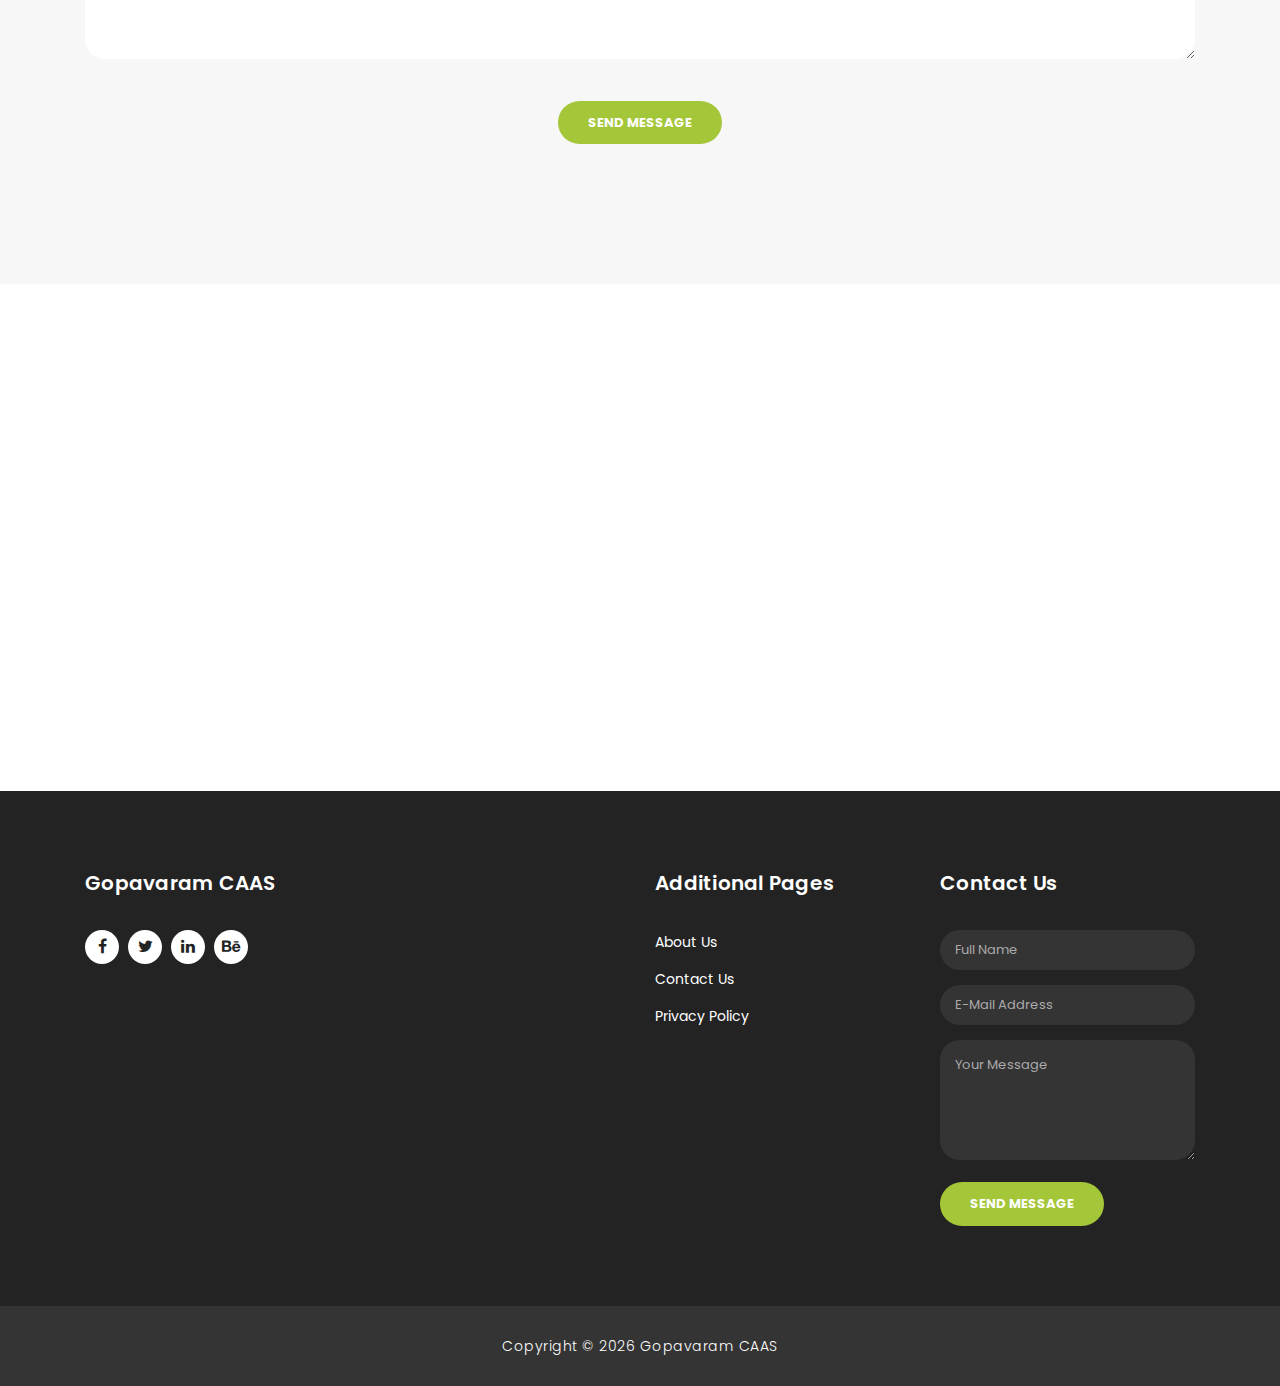
<file: contact.html>
<!DOCTYPE html>
<html lang="en">

  <head>

    <meta charset="utf-8">
    <meta name="viewport" content="width=device-width, initial-scale=1, shrink-to-fit=no">
    <meta name="description" content="">
    <meta name="author" content="TemplateMo">
    <link href="https://fonts.googleapis.com/css?family=Poppins:100,200,300,400,500,600,700,800,900&display=swap" rel="stylesheet">

    <title>GOPAVARAM CAAS - Contact Page</title>

    <!-- Bootstrap core CSS -->
    <link href="./vendor/bootstrap/css/bootstrap.min.css" rel="stylesheet">

    <!-- Additional CSS Files -->
    <link rel="stylesheet" href="./assets/css/fontawesome.css">
    <link rel="stylesheet" href="./assets/css/templatemo-finance-business.css">
    <link rel="stylesheet" href="./assets/css/owl.css">
<!--

Finance Business TemplateMo

https://templatemo.com/tm-545-finance-business

-->
  </head>

  <body>

    <!-- ***** Preloader Start ***** -->
    <div id="preloader">
        <div class="jumper">
            <div></div>
            <div></div>
            <div></div>
        </div>
    </div>  
    <!-- ***** Preloader End ***** -->

    <!-- Header -->
    <div class="sub-header">
      <div class="container">
        <div class="row">
          <div class="col-md-8 col-xs-12">
            <ul class="left-info">
              <li><a href="#"><i class="fa fa-clock-o"></i>Mon-Fri 09:00-17:00</a></li>
              <li><a href="tel:+91-9966995236"><i class="fa fa-phone"></i>+91-9966995236</a></li>
            </ul>
          </div>
          <div class="col-md-4">
            <ul class="right-icons">
              <li><a href="#"><i class="fa fa-facebook"></i></a></li>
              <li><a href="#"><i class="fa fa-twitter"></i></a></li>
              <li><a href="#"><i class="fa fa-linkedin"></i></a></li>
              <li><a href="#"><i class="fa fa-behance"></i></a></li>
            </ul>
          </div>
        </div>
      </div>
    </div>
    
    <header class="">
      <nav class="navbar navbar-expand-lg">
        <div class="container">
          <a class="navbar-brand" href="index.html"><img class="logo" src="./assets/images/gca_logo-new.png" alt=""> <h2 class="caas">GOPAVARAM CAAS</h2></a>
          <button class="navbar-toggler" type="button" data-toggle="collapse" data-target="#navbarResponsive" aria-controls="navbarResponsive" aria-expanded="false" aria-label="Toggle navigation">
            <span class="navbar-toggler-icon"></span>
          </button>
          <div class="collapse navbar-collapse" id="navbarResponsive">
            <ul class="navbar-nav ml-auto">
              <li class="nav-item">
                <a class="nav-link" href="index.html">Home
                  <span class="sr-only">(current)</span>
                </a>
              </li>
              <li class="nav-item">
                <a class="nav-link" href="about.html">About Us</a>
              </li>
              <li class="nav-item">
                <a class="nav-link" href="services.html">Our Services</a>
              </li>
              <li class="nav-item active">
                <a class="nav-link" href="contact.html">Contact Us</a>
              </li>
            </ul>
          </div>
        </div>
      </nav>
    </header>

    <!-- Page Content -->
    <div class="page-heading header-text">
      <div class="container">
        <div class="row">
          <div class="col-md-12">
            <h1>Contact Us</h1>
            <span>feel free to send us a message now!</span>
          </div>
        </div>
      </div>
    </div>

    <div class="contact-information">
      <div class="container">
        <div class="row">
          <div class="col-md-4">
            <div class="contact-item">
              <i class="fa fa-phone"></i>
              <h4>Phone</h4>
              <p>We would love to hear from you</p>
              <a href="tel:+919966995236">+91-9966995236</a>
            </div>
          </div>
          <div class="col-md-4">
            <div class="contact-item">
              <i class="fa fa-envelope"></i>
              <h4>Email</h4>
              <p>Drop in an email at</p>
              <a href="mailto:sivagopavaram@gmail.com">sivagopavaram@gmail.com</a>
            </div>
          </div>
          <div class="col-md-4">
            <div class="contact-item">
              <i class="fa fa-map-marker"></i>
              <h4>Location</h4>
              <p>6-3-596/13, Venkata Ramana Colony,<br>Anand Nagar,<br>Khiratabad, Hyderabad <br>Telangala 500004</p>
              <a target="_blank" href="https://www.google.com/maps/place/17%C2%B024'50.4%22N+78%C2%B027'13.1%22E/@17.4140743,78.4536098,19.25z/data=!4m4!3m3!8m2!3d17.41401!4d78.453629?entry=ttu">View on Google Maps</a>
            </div>
          </div>
        </div>
      </div>
    </div>

    <div class="callback-form contact-us">
      <div class="container">
        <div class="row">
          <div class="col-md-12">
            <div class="section-heading">
              <h2>Send us a <em>message</em></h2>
              <!-- <span>Suspendisse a ante in neque iaculis lacinia</span> -->
            </div>
          </div>
          <div class="col-md-12">
            <div class="contact-form">
              <form id="contact" action="https://formsubmit.co/sivagopavaram@gmail.com" method="post">
                <div class="row">
                  <div class="col-lg-4 col-md-12 col-sm-12">
                    <fieldset>
                      <input name="name" type="text" class="form-control" id="name" placeholder="Full Name" required="">
                    </fieldset>
                  </div>
                  <div class="col-lg-4 col-md-12 col-sm-12">
                    <fieldset>
                      <input name="email" type="text" class="form-control" id="email" pattern="[^ @]*@[^ @]*" placeholder="E-Mail Address" required="">
                    </fieldset>
                  </div>
                  <div class="col-lg-4 col-md-12 col-sm-12">
                    <fieldset>
                      <input name="subject" type="text" class="form-control" id="subject" placeholder="Subject" required="">
                    </fieldset>
                  </div>
                  <div class="col-lg-12">
                    <fieldset>
                      <textarea name="message" rows="6" class="form-control" id="message" placeholder="Your Message" required=""></textarea>
                    </fieldset>
                  </div>
                  <div class="col-lg-12">
                    <fieldset>
                      <button type="submit" id="form-submit" class="filled-button">Send Message</button>
                    </fieldset>
                  </div>
                </div>
              </form>
            </div>
          </div>
        </div>
      </div>
    </div>

    <div id="map">
<!-- How to change your own map point
	1. Go to Google Maps
	2. Click on your location point
	3. Click "Share" and choose "Embed map" tab
	4. Copy only URL and paste it within the src="" field below
-->
      <iframe src="https://www.google.com/maps/embed?pb=!1m17!1m12!1m3!1d800.3131458444855!2d78.45360975140306!3d17.414074287838073!2m3!1f0!2f0!3f0!3m2!1i1024!2i768!4f13.1!3m2!1m1!2zMTfCsDI0JzUwLjQiTiA3OMKwMjcnMTMuMSJF!5e0!3m2!1sen!2sin!4v1702994594565!5m2!1sen!2sin" width="100%" height="500px" frameborder="0" style="border:0" allowfullscreen></iframe>
    </div>

    <!-- <div class="partners contact-partners">
      <div class="container">
        <div class="row">
          <div class="col-md-12">
            <div class="owl-partners owl-carousel">
              <div class="partner-item">
                <img src="assets/images/image-038.png" alt="">
              </div>
              <div class="partner-item">
                <img src="assets/images/image-039.jpg" alt="">
              </div>
              <div class="partner-item">
                <img src="assets/images/image-040.jpg" alt="">
              </div>
              <div class="partner-item">
                <img src="assets/images/image-041.jpg" alt="">
              </div>
              <div class="partner-item">
                <img src="assets/images/image-042.jpg" alt="">
              </div>
            </div>
          </div>
        </div>
      </div>
    </div> -->


    <!-- Footer Starts Here -->
    <footer>
      <div class="container">
        <div class="row">
          <div class="col-md-3 footer-item">
            <h4>Gopavaram CAAS</h4>
            <!-- <p>Vivamus tellus mi. Nulla ne cursus elit,vulputate. Sed ne cursus augue hasellus lacinia sapien vitae.</p> -->
            <ul class="social-icons">
              <li><a rel="nofollow" href="https://fb.com/templatemo" target="_blank"><i class="fa fa-facebook"></i></a></li>
              <li><a href="#"><i class="fa fa-twitter"></i></a></li>
              <li><a href="#"><i class="fa fa-linkedin"></i></a></li>
              <li><a href="#"><i class="fa fa-behance"></i></a></li>
            </ul>
          </div>
          <div class="col-md-3 footer-item">
            <!-- <h4>Useful Links</h4>
            <ul class="menu-list">
              <li><a href="#">Vivamus ut tellus mi</a></li>
              <li><a href="#">Nulla nec cursus elit</a></li>
              <li><a href="#">Vulputate sed nec</a></li>
              <li><a href="#">Cursus augue hasellus</a></li>
              <li><a href="#">Lacinia ac sapien</a></li>
            </ul> -->
          </div>
          <div class="col-md-3 footer-item">
            <h4>Additional Pages</h4>
            <ul class="menu-list">
              <li><a href="about.html">About Us</a></li>
              <!-- <li><a href="#">How We Work</a></li> -->
              <!-- <li><a href="#">Quick Support</a></li> -->
              <li><a href="contact.html">Contact Us</a></li>
              <li><a href="#">Privacy Policy</a></li>
            </ul>
          </div>
          <div class="col-md-3 footer-item last-item">
            <h4>Contact Us</h4>
            <div class="contact-form">
              <form id="contact" action="https://formsubmit.co/sivagopavaram@gmail.com" method="post">
                <div class="row">
                  <div class="col-lg-12 col-md-12 col-sm-12">
                    <fieldset>
                      <input name="name" type="text" class="form-control" id="name" placeholder="Full Name" required="">
                    </fieldset>
                  </div>
                  <div class="col-lg-12 col-md-12 col-sm-12">
                    <fieldset>
                      <input name="email" type="text" class="form-control" id="email" pattern="[^ @]*@[^ @]*" placeholder="E-Mail Address" required="">
                    </fieldset>
                  </div>
                  <div class="col-lg-12">
                    <fieldset>
                      <textarea name="message" rows="6" class="form-control" id="message" placeholder="Your Message" required=""></textarea>
                    </fieldset>
                  </div>
                  <div class="col-lg-12">
                    <fieldset>
                      <button type="submit" id="form-submit" class="filled-button">Send Message</button>
                    </fieldset>
                  </div>
                </div>
              </form>
            </div>
          </div>
        </div>
      </div>
    </footer>
    
    <div class="sub-footer">
      <div class="container">
        <div class="row">
          <div class="col-md-12">
            <p>Copyright &copy; <span class="year"></span> Gopavaram CAAS
            
            </p>
          </div>
        </div>
      </div>
    </div>
    <script>
  
      document.querySelector('.year').textContent = new Date().getFullYear();
    </script>
    <!-- Bootstrap core JavaScript -->
    <script src="./vendor/jquery/jquery.min.js"></script>
    <script src="./vendor/bootstrap/js/bootstrap.bundle.min.js"></script>

    <!-- Additional Scripts -->
    <script src="./assets/js/custom.js"></script>
    <script src="./assets/js/owl.js"></script>
    <script src="./assets/js/slick.js"></script>
    <script src="./assets/js/accordions.js"></script>

    <script language = "text/Javascript"> 
      cleared[0] = cleared[1] = cleared[2] = 0; //set a cleared flag for each field
      function clearField(t){                   //declaring the array outside of the
      if(! cleared[t.id]){                      // function makes it static and global
          cleared[t.id] = 1;  // you could use true and false, but that's more typing
          t.value='';         // with more chance of typos
          t.style.color='#fff';
          }
      }
    </script>

  </body>
</html>
</file>
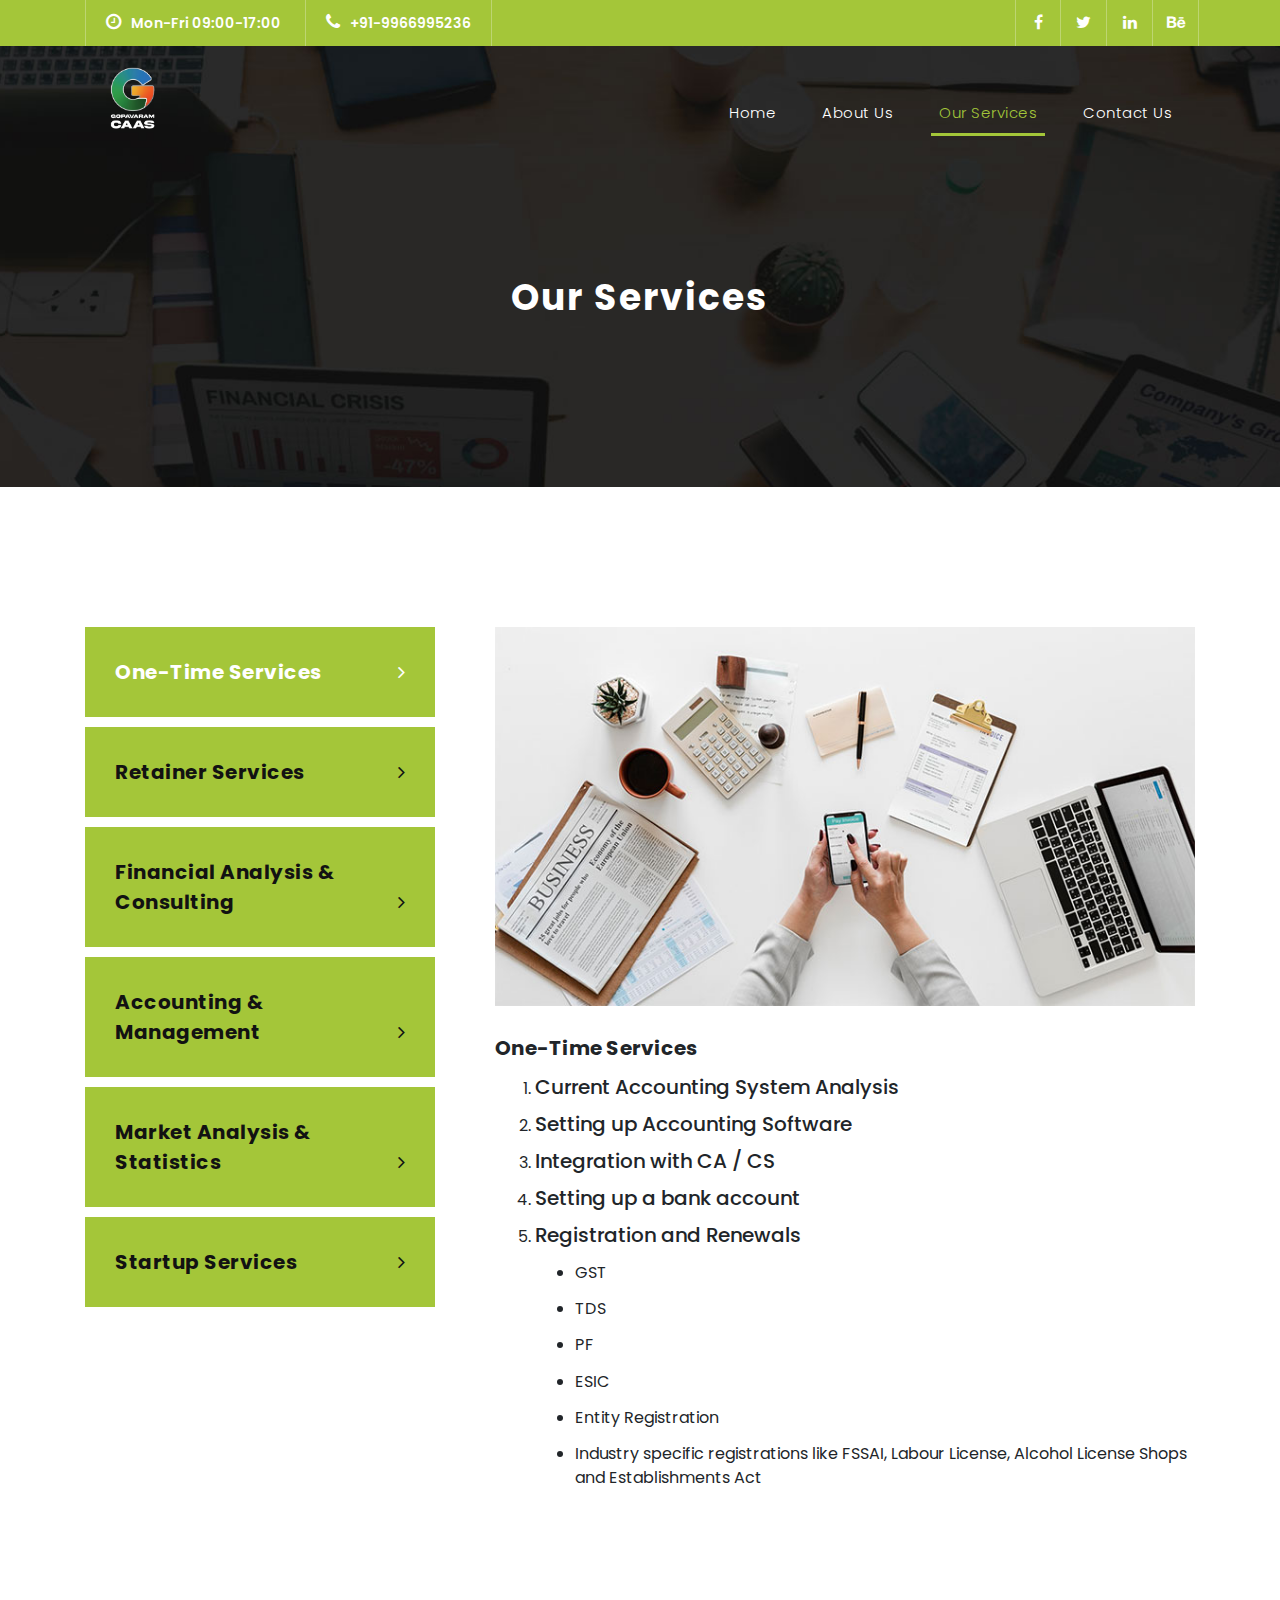
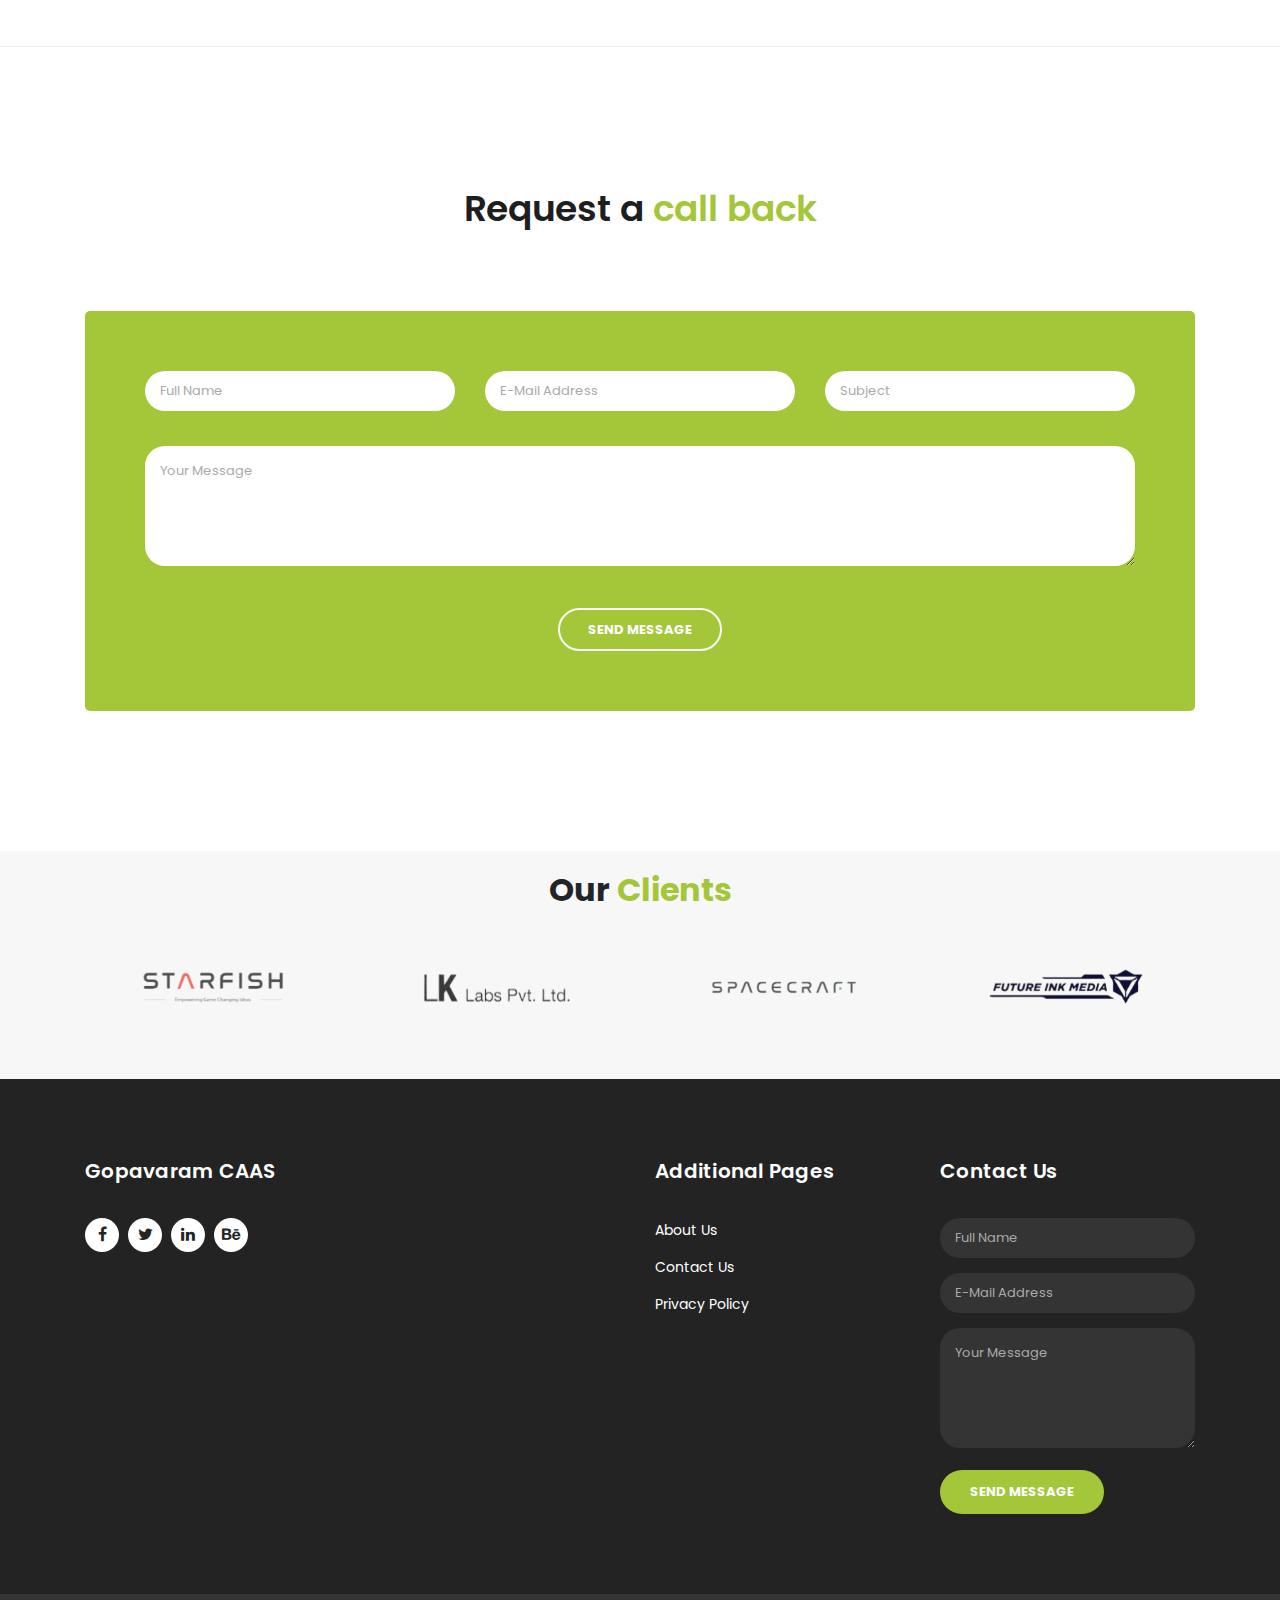
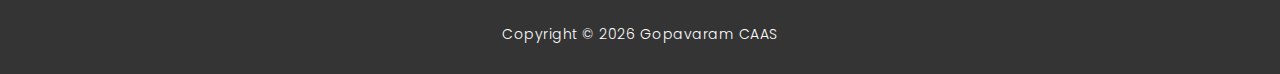
<file: services.html>
<!DOCTYPE html>
<html lang="en">

  <head>

    <meta charset="utf-8">
    <meta name="viewport" content="width=device-width, initial-scale=1, shrink-to-fit=no">
    <meta name="description" content="">
    <meta name="author" content="TemplateMo">
    <link href="https://fonts.googleapis.com/css?family=Poppins:100,200,300,400,500,600,700,800,900&display=swap" rel="stylesheet">

    <title>GOPAVARAM CAAS - Services</title>

    <!-- Bootstrap core CSS -->
    <link href="vendor/bootstrap/css/bootstrap.min.css" rel="stylesheet">

    <!-- Additional CSS Files -->
    <link rel="stylesheet" href="assets/css/fontawesome.css">
    <link rel="stylesheet" href="assets/css/templatemo-finance-business.css">
    <link rel="stylesheet" href="assets/css/owl.css">
<!--

Finance Business TemplateMo

https://templatemo.com/tm-545-finance-business

-->
  </head>

  <body>

    <!-- ***** Preloader Start ***** -->
    <div id="preloader">
        <div class="jumper">
            <div></div>
            <div></div>
            <div></div>
        </div>
    </div>  
    <!-- ***** Preloader End ***** -->

    <!-- Header -->
    <div class="sub-header">
      <div class="container">
        <div class="row">
          <div class="col-md-8 col-xs-12">
            <ul class="left-info">
              <li><a href="#"><i class="fa fa-clock-o"></i>Mon-Fri 09:00-17:00</a></li>
              <li><a href="tel:+91-9966995236"><i class="fa fa-phone"></i>+91-9966995236</a></li>
            </ul>
          </div>
          <div class="col-md-4">
            <ul class="right-icons">
              <li><a href="#"><i class="fa fa-facebook"></i></a></li>
              <li><a href="#"><i class="fa fa-twitter"></i></a></li>
              <li><a href="#"><i class="fa fa-linkedin"></i></a></li>
              <li><a href="#"><i class="fa fa-behance"></i></a></li>
            </ul>
          </div>
        </div>
      </div>
    </div>
    
    <header class="">
      <nav class="navbar navbar-expand-lg">
        <div class="container">
          <a class="navbar-brand" href="index.html"><img class="logo" src="./assets/images/gca_logo-new.png" alt=""> <h2 class="caas">GOPAVARAM CAAS</h2></a>
          <button class="navbar-toggler" type="button" data-toggle="collapse" data-target="#navbarResponsive" aria-controls="navbarResponsive" aria-expanded="false" aria-label="Toggle navigation">
            <span class="navbar-toggler-icon"></span>
          </button>
          <div class="collapse navbar-collapse" id="navbarResponsive">
            <ul class="navbar-nav ml-auto">
              <li class="nav-item">
                <a class="nav-link" href="index.html">Home
                  <span class="sr-only">(current)</span>
                </a>
              </li>
              <li class="nav-item">
                <a class="nav-link" href="about.html">About Us</a>
              </li>
              <li class="nav-item active">
                <a class="nav-link" href="services.html">Our Services</a>
              </li>
              <li class="nav-item">
                <a class="nav-link" href="contact.html">Contact Us</a>
              </li>
            </ul>
          </div>
        </div>
      </nav>
    </header>

    <!-- Page Content -->
    <div class="page-heading header-text">
      <div class="container">
        <div class="row">
          <div class="col-md-12">
            <h1>Our Services</h1>
            <!-- <span>We are over 20 years of experience</span> -->
          </div>
        </div>
      </div>
    </div>

    <div class="single-services">
      <div class="container">
        <div class="row" id="tabs">
          <div class="col-md-4">
            <ul>
              <li><a href='#tabs-1'>One-Time Services <i class="fa fa-angle-right"></i></a></li>
              <li><a href='#tabs-2'>Retainer Services<i class="fa fa-angle-right"></i></a></li>
              <li><a href='#tabs-3'>Financial Analysis & Consulting <i class="fa fa-angle-right"></i></a></li>
              <li><a href='#tabs-4'>Accounting & Management <i class="fa fa-angle-right"></i></a></li>
              <li><a href='#tabs-5'>Market Analysis & Statistics <i class="fa fa-angle-right"></i></a></li>
              <li><a href='#tabs-6'>Startup Services <i class="fa fa-angle-right"></i></a></li>
            </ul>
          </div>
          <div class="col-md-8">
            <section class='tabs-content'>
              <article id='tabs-1'>
                <img src="./assets/images/single_service_01.jpg" alt="">
                <h4>One-Time Services</h4>
                <ol>
                  <li><h5>Current Accounting System Analysis</h5></li>
                  <li><h5>Setting up Accounting Software </h5></li>
                  <li><h5>Integration with CA / CS</h5></li>
                  <li><h5>Setting up a bank account</h5></li>
                  <li><h5>Registration and Renewals</h5></li>
                  <ol class="ool">
                    <li> GST</li>
                    <li>TDS</li>
                    <li>PF</li>
                    <li>ESIC</li>
                    <li>Entity Registration</li>
                    <li>Industry specific registrations like FSSAI, Labour License, 
                      Alcohol License Shops and Establishments Act</li>
                  </ol>
                </ol>
                
                
                
                
                
              
                <!-- <p>Vivamus sed feugiat elit. Pellentesque pretium, massa at placerat vehicula, neque turpis pulvinar tortor, eget convallis lorem odio non tortor. Donec massa est, fermentum sit amet felis ac, maximus luctus elit. Vivamus aliquet, dolor id imperdiet imperdiet, dui diam aliquet dui, a euismod metus enim ac velit. Vivamus eu tristique odio, vel tristique quam.
                <br><br>Proin eu molestie risus. Etiam suscipit pretium odio, at consectetur nisi. Sed ut dolor in augue cursus ultrices. Vivamus mauris turpis, auctor vel facilisis in, tincidunt vel diam. Sed vitae scelerisque orci. Nunc non magna orci. Aliquam commodo mauris ante.</p> -->
              </article>
              <article id='tabs-2'>
                <img src="./assets/images/single_service_02.jpg" alt="">
                <h4>Retainer Services</h4>
                <ol>
                  <li>
                    <h5>Preparation of 
                      Quotes/Estimates/Tax 
                      Invoices
                      </h5>
                  </li>
                  <li>
                    <h5>Banking Transactions</h5>
                  </li>
                  <li>
                    <h5>Reconciliation of Bank 
                      and Cash Transactions</h5>
                  </li>
                  <li>
                    <h5>Accounting Tool-Tally</h5>
                  </li>
                  <li>
                    <h5>Vouchers & Filings 
                      (bookkeeping)</h5>
                  </li>
                  <li>
                    <h5>TDS</h5>
                    <ol class="ool">
                      <li>TDS payments (monthly by the 
                        7th of the succeeding month)</li>
                      <li>TDS returns</li>
                      <li>Form 16/ 16A </li>
                    </ol>
                  </li>
                  <li>
                    <h5>GST</h5>
                    <ol class="ool">
                      <li>GSTR 3B - payments</li>
                      <li>GSTR 1 - filing returns</li>
                      <li>GSTR-9 & GSTR 9C (Subject to 
                        Turnover)
                        </li>
                    </ol>
                  </li>
                  <li>
                    <h5>Monthly Profit and 
                      loss statement </h5>
                  </li>
                  <li>
                    <h5>Cash flow statement-Monthly, quarterly, and 
                      annual financial 
                      reporting statements</h5>
                  </li>
                  <li>
                    <h5>Weekly cash flow 
                      reporting </h5>
                  </li>
                  <li>
                    <h5>Coordinate with CA / 
                      CS for filing income tax 
                      returns</h5>
                  </li>
                  <li>
                    <h5> Financial Analysis 
                      and Advisory</h5>
                  </li>
                  <li>
                    <h5>Payroll management 
                      & processing </h5>
                  </li>
                  <li>
                    <h5>General ledger 
                      review</h5>
                  </li>
                  <li>
                    <h5>Business start-up 
                      consulting </h5>
                  </li>
                  <li>
                    <h5>General business 
                      consulting </h5>
                  </li>
                  <li>
                    <h5>Finalization of Books 
                      of Accounts</h5>
                  </li>
                  <li>
                    <h5>Preparation of 
                      Financial statements</h5>
                  </li>
                  <li>
                    <h5>Audit support</h5>
                  </li>
                  <li>
                    <h5>Income Tax 
                      preparation and 
                      compliance</h5>
                  </li>
                  <li>
                    <h5>Income Tax planning 
                      & consulting</h5>
                  </li>
                  <li>
                    <h5>Accounts 
                      payable/receivable
                      </h5>
                  </li>
                </ol>
                <!-- <p>Sed ut dolor in augue cursus ultrices. Vivamus mauris turpis, auctor vel facilisis in, tincidunt vel diam. Sed vitae scelerisque orci. Nunc non magna orci. Aliquam commodo mauris ante, quis posuere nibh vestibulum sit amet
                <br><br>Pellentesque pretium, massa at placerat vehicula, neque turpis pulvinar tortor, eget convallis lorem odio non tortor. Donec massa est, fermentum sit amet felis ac, maximus luctus elit. Vivamus aliquet, dolor id imperdiet imperdiet, dui diam aliquet dui, a euismod metus enim ac velit. Vivamus eu tristique odio, vel tristique quam.</p> -->
              </article>
              <article id='tabs-3'>
                <img src="assets/images/single_service_03.jpg" alt="">
                <h4>Financial Analysis & Consulting</h4>
                <!-- <p>Mauris lobortis quam id dictum dignissim. Donec pellentesque erat dolor, cursus dapibus turpis hendrerit quis. Suspendisse at suscipit arcu. Nulla sed erat lectus. Nulla facilisi. In sit amet neque sapien. Donec scelerisque mi at gravida efficitur. Nunc lacinia a est eu malesuada. Curabitur eleifend elit sapien, sed pulvinar orci luctus eget. 
                <br><br>Class aptent taciti sociosqu ad litora torquent per conubia nostra, per inceptos himenaeos. Nunc vel ultrices nulla, ac tincidunt eros. Aenean quis tellus velit. Praesent pretium justo non auctor condimentum.</p> -->
                <ol>
                  <li>
                    <h5>Financial Health Check</h5>
                    <p>Gain a comprehensive understanding of your company's financial well-being. We conduct in-depth analyses of financial statements, cash flow, and key performance indicators to provide a holistic view of your financial health.</p>
                  </li>
                  <li>
                    <h5>Budgeting and Forecasting</h5>
                    <p>Plan for success with meticulous budgeting and accurate financial forecasting. Our experts work closely with you to create realistic financial plans that align with your business goals.</p>
                  </li>
                  <li>
                    <h5>Cost Management</h5>
                    <p>Identify cost-saving opportunities and optimize your operational expenses. Our cost management strategies help enhance profitability without compromising quality.</p>
                  </li>
                  <li>
                    <h5>Investment Advisory</h5>
                    <p>Make informed investment decisions with our expert advisory services. Whether you're considering mergers, acquisitions, or new market ventures, we provide thorough analyses to guide your choices.</p>
                  </li>
                  <li>
                    <h5>Risk Assessment</h5>
                    <p>Mitigate financial risks effectively. Our consultants assess and manage risks, helping you navigate uncertainties and safeguard your financial interests.</p>
                  </li>
                  <li>
                    <h5>Performance Analysis</h5>
                    <p>Track and improve business performance with our performance analysis services. We evaluate key metrics and provide actionable insights to enhance overall efficiency.</p>
                  </li>
                  <li>
                    <h5>Strategic Financial Planning</h5>
                    <p>Align your financial strategy with your business objectives. Our consultants work collaboratively to develop strategic financial plans that drive sustainable growth</p>
                  </li>
                  <li>
                    <h5>Data-Driven Insights</h5>
                    <p>Leverage the power of data for informed decision-making. Our analyses are grounded in accurate data, providing you with actionable insights to drive your business forward.</p>
                  </li>
                  <li>
                    <h5>Client-Centric Approach</h5>
                    <p>our success is our priority. We work closely with clients, fostering strong partnerships and delivering solutions that align with their goals.</p>
                  </li>
                </ol>
              </article>
              <article id='tabs-4'>
                <img src="assets/images/single_service_04.jpg" alt="">
                <h4>Accounting & Management</h4>
                <ol>
                  <li>
                    <h5>Bookkeeping and Accounting</h5>
                    <p>Ensure accuracy and compliance in your financial records with our meticulous bookkeeping and accounting services. From transaction recording to financial statement preparation, we handle it all.</p>
                  </li>
                  <li>
                    <h5>Financial Reporting</h5>
                    <p>Gain clear insights into your financial performance with our detailed financial reporting services. We create customized reports that help you make informed decisions and meet reporting requirements.</p>
                  </li>
                  <li>
                    <h5>Payroll Processing</h5>
                    <p>Simplify payroll management and ensure timely and accurate payments to your employees. Our payroll processing services cover everything from salary calculation to tax deductions.</p>
                  </li>
                  <li>
                    <h5>Tax Planning and Compliance</h5>
                    <p>Navigate the complexities of tax regulations seamlessly. Our experts develop effective tax planning strategies, ensuring compliance with local and international tax laws.</p>
                  </li>
                  <li>
                    <h5>Management Consulting</h5>
                    <p>Propel your business forward with our strategic management consulting services. From business process optimization to organizational restructuring, our consultants provide valuable insights for sustainable growth.
                    </p>
                  </li>
                  <li>
                    <h5>Cost Accounting</h5>
                    <p>Understand and control your costs with precision. Our cost accounting services help you identify areas for improvement, leading to increased profitability.</p>
                  </li>
                  <li>
                    <h5>Financial Management</h5>
                    <p>Optimize your financial resources for maximum efficiency. Our financial management services cover budgeting, forecasting, and strategic planning to align your financial goals with business objectives.</p>
                  </li>
                </ol>
                <!-- <p>Integer vehicula sapien quis dolor efficitur, eget molestie eros tempus. Curabitur sollicitudin, tortor at suscipit volutpat, nisi arcu aliquet dui, vitae semper sem turpis quis libero. Quisque vulputate lacinia nisl ac lobortis. Ut ultricies maximus turpis, in sollicitudin ligula posuere vel. 
                <br><br>Donec finibus maximus neque, vitae egestas quam imperdiet nec. Proin nec mauris eu tortor consectetur tristique. Etiam suscipit ante a odio consequat, in ornare lacus suscipit. Cras ac libero massa. Quisque rhoncus velit feugiat vulputate mollis. Donec nisl eros, malesuada sed nisi id, condimentum condimentum quam.</p> -->
              </article>
              <article id='tabs-5'>
                <img src="assets/images/single_service_03.jpg" alt="">
                <h4>Market Analysis & Statistics</h4>
                <!-- <p>Mauris lobortis quam id dictum dignissim. Donec pellentesque erat dolor, cursus dapibus turpis hendrerit quis. Suspendisse at suscipit arcu. Nulla sed erat lectus. Nulla facilisi. In sit amet neque sapien. Donec scelerisque mi at gravida efficitur. Nunc lacinia a est eu malesuada. Curabitur eleifend elit sapien, sed pulvinar orci luctus eget. 
                <br><br>Class aptent taciti sociosqu ad litora torquent per conubia nostra, per inceptos himenaeos. Nunc vel ultrices nulla, ac tincidunt eros. Aenean quis tellus velit. Praesent pretium justo non auctor condimentum.</p> -->
                <ol>
                  <li>
                    <h5>Market Research</h5>
                    <p>Gain a deep understanding of your industry and target market with our comprehensive market research services. We analyze market trends, consumer behavior, and competitive landscapes to inform your strategic initiatives.</p>
                  </li>
                  <li>
                    <h5>Competitor Analysis</h5>
                    <p>Stay ahead of the competition by understanding their strengths, weaknesses, and market positioning. Our competitor analysis services provide you with actionable insights to refine your business strategy.
                    </p>
                  </li>
                  <li>
                    <h5>Consumer Behavior Studies</h5>
                    <p>Unlock the secrets of consumer preferences and behaviors. Our studies delve into consumer attitudes, buying patterns, and preferences, helping you tailor your products or services to meet market demands.</p>
                  </li>
                  <li>
                    <h5>Statistical Analysis</h5>
                    <p>Harness the power of data with our statistical analysis services. We employ advanced statistical methods to interpret data, identify patterns, and draw meaningful conclusions that guide your decision-making process.</p>
                  </li>
                  <li>
                    <h5>Industry Trends Forecasting</h5>
                    <p>Transform complex data into actionable insights through our data visualization services. We create visually compelling reports and dashboards that facilitate a clear understanding of key trends and statistics.</p>
                  </li>
                  <li>
                    <h5>Data Visualization</h5>
                    <p>Track and improve business performance with our performance analysis services. We evaluate key metrics and provide actionable insights to enhance overall efficiency.</p>
                  </li>
                  <li>
                    <h5>Actionable Recommendations</h5>
                    <p>Beyond providing data, we deliver actionable recommendations that empower you to implement strategies that drive measurable results.</p>
                  </li>
                  
                  
                </ol>
              </article>
              <article id='tabs-6'>
                <img src="./assets/images/startup.jpg" alt="">
                <h4>Startup Services</h4>
                <!-- <p>Mauris lobortis quam id dictum dignissim. Donec pellentesque erat dolor, cursus dapibus turpis hendrerit quis. Suspendisse at suscipit arcu. Nulla sed erat lectus. Nulla facilisi. In sit amet neque sapien. Donec scelerisque mi at gravida efficitur. Nunc lacinia a est eu malesuada. Curabitur eleifend elit sapien, sed pulvinar orci luctus eget. 
                <br><br>Class aptent taciti sociosqu ad litora torquent per conubia nostra, per inceptos himenaeos. Nunc vel ultrices nulla, ac tincidunt eros. Aenean quis tellus velit. Praesent pretium justo non auctor condimentum.</p> -->
                <ol>
                  <li>
                    <h5>Business Planning</h5>
                    <p>Craft a robust business plan that serves as the roadmap for your startup. We help you define your vision, mission, and goals, along with a detailed strategy to achieve them.
                    </p>
                  </li>
                  <li>
                    <h5>Financial Consulting</h5>
                    <p>From budgeting and financial forecasting to expense management, our financial consulting services empower startups to make informed decisions for sustainable growth.
                    </p>
                  </li>
                  <li>
                    <h5>Legal and Compliance</h5>
                    <p>Navigate the complex landscape of legal and regulatory requirements with confidence. We provide comprehensive support to ensure your startup complies with all necessary regulations.</p>
                  </li>
                  <li>
                    <h5>Marketing Strategy</h5>
                    <p>Develop a strong online and offline presence with a tailored marketing strategy. Our experts help startups build brand awareness, engage customers, and drive business growth.</p>
                  </li>
                  <li>
                    <h5>Scaling Strategies</h5>
                    <p>As your startup grows, we provide scalable solutions to accommodate expansion. From infrastructure planning to market expansion strategies, we've got you covered.</p>
                  </li>
                  <li>
                    <h5>Experience</h5>
                    <p>Benefit from our wealth of experience in working with startups across various industries. We understand the challenges and opportunities unique to emerging businesses.</p>
                  </li>
                  <li>
                    <h5>Results-Driven</h5>
                    <p>Our focus is on delivering tangible results. We measure success by the milestones achieved and the growth experienced by the startups we partner with.</p>

                  </li>

                  
                  
                </ol>
                <h5>Ready to propel your startup to new heights?<br> Partner with Gopavaram CAAS for comprehensive startup services that pave the way for sustainable success. Let's build a future together!</h5>
              </article>
            </section>
          </div>
        </div>
      </div>
    </div>

    <div class="callback-form callback-services">
      <div class="container">
        <div class="row">
          <div class="col-md-12">
            <div class="section-heading">
              <h2>Request a <em>call back</em></h2>
              
            </div>
          </div>
          <div class="col-md-12">
            <div class="contact-form">
              <form id="contact" action="https://formsubmit.co/sivagopavaram@gmail.com" method="post">
                <div class="row">
                  <div class="col-lg-4 col-md-12 col-sm-12">
                    <fieldset>
                      <input name="name" type="text" class="form-control" id="name" placeholder="Full Name" required="">
                    </fieldset>
                  </div>
                  <div class="col-lg-4 col-md-12 col-sm-12">
                    <fieldset>
                      <input name="email" type="text" class="form-control" id="email" pattern="[^ @]*@[^ @]*" placeholder="E-Mail Address" required="">
                    </fieldset>
                  </div>
                  <div class="col-lg-4 col-md-12 col-sm-12">
                    <fieldset>
                      <input name="subject" type="text" class="form-control" id="subject" placeholder="Subject" required="">
                    </fieldset>
                  </div>
                  <div class="col-lg-12">
                    <fieldset>
                      <textarea name="message" rows="6" class="form-control" id="message" placeholder="Your Message" required=""></textarea>
                    </fieldset>
                  </div>
                  <div class="col-lg-12">
                    <fieldset>
                      <button type="submit" id="form-submit" class="border-button">Send Message</button>
                    </fieldset>
                  </div>
                </div>
              </form>
            </div>
          </div>
        </div>
      </div>
    </div>

    <div class="partners">
      <h2 style="text-align:center; margin-bottom:2%; position:relative; font-weight:bold;">Our <span style="color:#a4c639;">Clients</span></h2>
      <div class="container">
        <div class="row">
          <div class="col-md-12">
            <div class="owl-partners owl-carousel">
            
              <div class="partner-item">
                <img src="./assets/images/image-038.png" title="1" alt="gopavaram-caas-client">
              </div>
              
              <div class="partner-item">
                <img src="./assets/images/image-039.png" title="2" alt="gopavaram-caas-client">
              </div>
              
              <div class="partner-item">
                <img src="./assets/images/image-040.png" title="3" alt="gopavaram-caas-client">
              </div>
              
              <div class="partner-item">
                <img src="./assets/images/image-041.png" title="4" alt="gopavaram-caas-client">
              </div>
              
              <div class="partner-item">
                <img src="./assets/images/image-042.png" title="5" alt="gopavaram-caas-client">
              </div>
              <div class="partner-item">
                <img src="./assets/images/image-045.jpg" title="6" alt="gopavaram-caas-client">
              </div>
              <div class="partner-item">
                <img src="./assets/images/image-046.png" title="7" alt="gopavaram-caas-client">
              </div>
            </div>
          </div>
        </div>
      </div>
    </div>


    <!-- Footer Starts Here -->
    <footer>
      <div class="container">
        <div class="row">
          <div class="col-md-3 footer-item">
            <h4>Gopavaram CAAS</h4>
            <!-- <p>Vivamus tellus mi. Nulla ne cursus elit,vulputate. Sed ne cursus augue hasellus lacinia sapien vitae.</p> -->
            <ul class="social-icons">
              <li><a rel="nofollow" href="" target="_blank"><i class="fa fa-facebook"></i></a></li>
              <li><a href="#"><i class="fa fa-twitter"></i></a></li>
              <li><a href="#"><i class="fa fa-linkedin"></i></a></li>
              <li><a href="#"><i class="fa fa-behance"></i></a></li>
            </ul>
          </div>
          <div class="col-md-3 footer-item">
            <!-- <h4>Useful Links</h4>
            <ul class="menu-list">
              <li><a href="#">Vivamus ut tellus mi</a></li>
              <li><a href="#">Nulla nec cursus elit</a></li>
              <li><a href="#">Vulputate sed nec</a></li>
              <li><a href="#">Cursus augue hasellus</a></li>
              <li><a href="#">Lacinia ac sapien</a></li>
            </ul> -->
          </div>
          <div class="col-md-3 footer-item">
            <h4>Additional Pages</h4>
            <ul class="menu-list">
              <li><a href="about.html">About Us</a></li>
              <!-- <li><a href="#">How We Work</a></li> -->
              <!-- <li><a href="#">Quick Support</a></li> -->
              <li><a href="contact.html">Contact Us</a></li>
              <li><a href="#">Privacy Policy</a></li>
            </ul>
          </div>
          <div class="col-md-3 footer-item last-item">
            <h4>Contact Us</h4>
            <div class="contact-form">
              <form id="contact" action="https://formsubmit.co/sivagopavaram@gmail.com" method="post">
                <div class="row">
                  <div class="col-lg-12 col-md-12 col-sm-12">
                    <fieldset>
                      <input name="name" type="text" class="form-control" id="name" placeholder="Full Name" required="">
                    </fieldset>
                  </div>
                  <div class="col-lg-12 col-md-12 col-sm-12">
                    <fieldset>
                      <input name="email" type="text" class="form-control" id="email" pattern="[^ @]*@[^ @]*" placeholder="E-Mail Address" required="">
                    </fieldset>
                  </div>
                  <div class="col-lg-12">
                    <fieldset>
                      <textarea name="message" rows="6" class="form-control" id="message" placeholder="Your Message" required=""></textarea>
                    </fieldset>
                  </div>
                  <div class="col-lg-12">
                    <fieldset>
                      <button type="submit" id="form-submit" class="filled-button">Send Message</button>
                    </fieldset>
                  </div>
                </div>
              </form>
            </div>
          </div>
        </div>
      </div>
    </footer>
    
    <div class="sub-footer">
      <div class="container">
        <div class="row">
          <div class="col-md-12">
            <p>Copyright &copy; <span class="year"></span> Gopavaram CAAS
            
            </p>
          </div>
        </div>
      </div>
    </div>
    <script>
  
      document.querySelector('.year').textContent = new Date().getFullYear();
    </script>

    <!-- Bootstrap core JavaScript -->
    <script src="./vendor/jquery/jquery.min.js"></script>
    <script src="./vendor/bootstrap/js/bootstrap.bundle.min.js"></script>

    <!-- Additional Scripts -->
    <script src="./assets/js/custom.js"></script>
    <script src="./assets/js/owl.js"></script>
    <script src="./assets/js/slick.js"></script>
    <script src="./assets/js/accordions.js"></script>

    <script language = "text/Javascript"> 
      cleared[0] = cleared[1] = cleared[2] = 0; //set a cleared flag for each field
      function clearField(t){                   //declaring the array outside of the
      if(! cleared[t.id]){                      // function makes it static and global
          cleared[t.id] = 1;  // you could use true and false, but that's more typing
          t.value='';         // with more chance of typos
          t.style.color='#fff';
          }
      }
    </script>

  </body>
</html>
</file>
<file: assets/css/templatemo-finance-business.css>
/* 

TemplateMo - Finance Business

https://templatemo.com/tm-545-finance-business

*/

body {
  font-family: 'Poppins', sans-serif;
  overflow-x: hidden;
  text-rendering: optimizeLegibility;
  -webkit-font-smoothing: antialiased;
  -moz-osx-font-smoothing: grayscale;
}
.logo{
width:100px;
position: relative;
/* left:5%; */
top:-20px;


}
p {
	margin-bottom: 0px;
	font-size: 14px;
	color: #666666;
	line-height: 30px;
}
a {
	text-decoration: none!important;
}
ul {
	padding: 0;
	margin: 0;
	list-style: none;
}

h1,h2,h3,h4,h5,h6 {
	margin: 0px;
}

a.filled-button {
	background-color: #a4c639;
	color: #fff;
	font-size: 13px;
	text-transform: uppercase;
	font-weight: 700;
	padding: 12px 30px;
	border-radius: 30px;
	display: inline-block;
	transition: all 0.3s;
}

a.filled-button:hover {
	background-color: #fff;
	color: #a4c639;
}

a.border-button {
	background-color: transparent;
	color: #fff;
	border: 2px solid #fff;
	font-size: 13px;
	text-transform: uppercase;
	font-weight: 700;
	padding: 10px 28px;
	border-radius: 30px;
	display: inline-block;
	transition: all 0.3s;
}

a.border-button:hover {
	background-color: #fff;
	color: #a4c639;
}

.section-heading {
	text-align: center;
	margin-bottom: 80px;
}

.section-heading h2 {
	font-size: 36px;
	font-weight: 600;
	color: #1e1e1e;
}

.section-heading em {
	font-style: normal;
	color: #a4c639;
}

.section-heading span {
	display: block;
	margin-top: 15px;
	text-transform: uppercase;
	font-size: 15px;
	color: #666;
	letter-spacing: 1px;
}

#preloader {
  overflow: hidden;
  background: #a4c639;
  left: 0;
  right: 0;
  top: 0;
  bottom: 0;
  position: fixed;
  z-index: 9999999;
  color: #fff;
}

#preloader .jumper {
  left: 0;
  top: 0;
  right: 0;
  bottom: 0;
  display: block;
  position: absolute;
  margin: auto;
  width: 50px;
  height: 50px;
}

#preloader .jumper > div {
  background-color: #fff;
  width: 10px;
  height: 10px;
  border-radius: 100%;
  -webkit-animation-fill-mode: both;
  animation-fill-mode: both;
  position: absolute;
  opacity: 0;
  width: 50px;
  height: 50px;
  -webkit-animation: jumper 1s 0s linear infinite;
  animation: jumper 1s 0s linear infinite;
}

#preloader .jumper > div:nth-child(2) {
  -webkit-animation-delay: 0.33333s;
  animation-delay: 0.33333s;
}

#preloader .jumper > div:nth-child(3) {
  -webkit-animation-delay: 0.66666s;
  animation-delay: 0.66666s;
}

@-webkit-keyframes jumper {
  0% {
    opacity: 0;
    -webkit-transform: scale(0);
    transform: scale(0);
  }
  5% {
    opacity: 1;
  }
  100% {
    -webkit-transform: scale(1);
    transform: scale(1);
    opacity: 0;
  }
}

@keyframes jumper {
  0% {
    opacity: 0;
    -webkit-transform: scale(0);
    transform: scale(0);
  }
  5% {
    opacity: 1;
  }
  100% {
    opacity: 0;
  }
}

/* Sub Header Style */

.sub-header {
	background-color: #a4c639;
	height: 46px;
	line-height: 46px;
}

.sub-header ul li {
	display: inline-block;
}

.sub-header ul.left-info li {
	border-left: 1px solid rgba(250,250,250,0.3);
	padding: 0px 20px;
}

.sub-header ul.left-info li:last-child {
	border-right: 1px solid rgba(250,250,250,0.3);
}

.sub-header ul.left-info li i {
	margin-right: 10px;
	font-size: 18px;
}

.sub-header ul.left-info li a {
	color: #fff;
	font-size: 14px;
	font-weight: 600;
}

.sub-header ul.right-icons {
	float: right;
}

.sub-header ul.right-icons li {
	margin-right: -4px;
	width: 46px;
	display: inline-block;
	text-align: center;
	border-right: 1px solid rgba(250,250,250,0.3);
}

.sub-header ul.right-icons li:first-child {
	border-left: 1px solid rgba(250,250,250,0.3);
}

.sub-header ul.right-icons li a {
	color: #fff;
	transition: all 0.3s;
}

.sub-header ul.right-icons li a:hover {
	opacity: 0.75;
}



/* Header Style */
header {
	position: absolute;
	z-index: 99999;
	width: 100%;
	background-color: transparent!important;
	height: 80px;
	-webkit-transition: all 0.3s ease-in-out 0s;
    -moz-transition: all 0.3s ease-in-out 0s;
    -o-transition: all 0.3s ease-in-out 0s;
    transition: all 0.3s ease-in-out 0s;
}
header .navbar {
	padding: 20px 0px;
	/* background: rgba(150,150,150,.8); */
}
.background-header .navbar {
	padding: 10px 0px;
}
.background-header {
	top: 0;
	position: fixed;
	background-color: #fff!important;
	box-shadow: 0px 1px 10px rgba(0,0,0,0.1);
}
.background-header .navbar-brand h2 {
	color: #a4c639!important;
}
.background-header .navbar-nav a.nav-link {
	color: #1e1e1e!important;
}
.background-header .navbar-nav .nav-link:hover,
.background-header .navbar-nav .active>.nav-link,
.background-header .navbar-nav .nav-link.active,
.background-header .navbar-nav .nav-link.show,
.background-header .navbar-nav .show>.nav-link {
	color: #a4c639!important;
}
.navbar .navbar-brand {
	float: 	left;
	margin-top: 12px;
	outline: none;
}
.navbar .navbar-brand h2 {
	color: #fff;
	text-transform: uppercase;
	font-size: 24px;
	font-weight: 700;
	-webkit-transition: all .3s ease 0s;
    -moz-transition: all .3s ease 0s;
    -o-transition: all .3s ease 0s;
    transition: all .3s ease 0s;
}
.navbar .navbar-brand h2 em {
	font-style: normal;
	font-size: 16px;
}
#navbarResponsive {
	z-index: 999;
	
}
.navbar-collapse {
	text-align: center;
}
.navbar .navbar-nav .nav-item {
	margin: 0px 15px;
}
.navbar .navbar-nav a.nav-link {
	text-transform: capitalize;
	font-size: 15px;
	font-weight: 300;
	letter-spacing: 0.5px;
	color: #fff;
	transition: all 0.5s;
	margin-top: 5px;
}
.navbar .navbar-nav .nav-link:hover,
.navbar .navbar-nav .active>.nav-link,
.navbar .navbar-nav .nav-link.active,
.navbar .navbar-nav .nav-link.show,
.navbar .navbar-nav .show>.nav-link {
	color: #a4c639;
	border-bottom: 3px solid #a4c639;
}
.navbar .navbar-toggler-icon {
	background-image: none;
}
.navbar .navbar-toggler {
	border-color: #fff;
	background-color: #fff;	
	height: 36px;
	outline: none;
	border-radius: 0px;
	position: absolute;
	right: 30px;
	top: 20px;
}
.navbar .navbar-toggler-icon:after {
	content: '\f0c9';
	color: #a4c639;
	font-size: 18px;
	line-height: 26px;
	font-family: 'FontAwesome';
}



/* Banner Style */

.img-fill{
  width: 100%;
  display: block;
  overflow: hidden;
  position: relative;
  text-align: center
}

.img-fill img {
  min-height: 100%;
  min-width: 100%;
  position: relative;
  display: inline-block;
  max-width: none;
}

*,
*:before,
*:after {
  -webkit-box-sizing: border-box;
  box-sizing: border-box;
  -webkit-font-smoothing: antialiased;
  -moz-osx-font-smoothing: grayscale;
}

.Grid1k {
  padding: 0 15px;
  max-width: 1200px;
  margin: auto;
}

.blocks-box,
.slick-slider {
  margin: 0;
  padding: 0!important;
}

.slick-slide {
  float: left;
  padding: 0;
}

.Modern-Slider .item .img-fill {
	background-size: cover;
	background-position: center center;
	background-repeat: no-repeat;
	height:95vh;
	position: relative;
	
}
/* .img-fill::before{
	position: absolute;
	width: 100%;
	height: 100%;
	background: rgba(0,0,0,.2);
	z-index: 10;
} */

.Modern-Slider .item-1 .img-fill {
	background-image: url(../images/hero1-over.jpg);
	position: relative;
}


.Modern-Slider .item-2 .img-fill {
	background-image: url(../images/hero2-over.jpg);
}

.Modern-Slider .item-3 .img-fill {
	background-image: url(../images/hero-over.jpg);
}

.Modern-Slider .NextArrow{
  position:absolute;
  top:50%;
  right:30px;
  border:0 none;
  background-color: transparent;
  text-align:center;
  font-size: 36px;
  font-family: 'FontAwesome';
  color:#FFF;
  z-index:5;
  outline: none;
  cursor: pointer;
}

.Modern-Slider .NextArrow:before{
  content:'\f105';
}

.Modern-Slider .PrevArrow {
  position:absolute;
  top:50%;
  left:30px;
  border:0 none;
  background-color: transparent;
  text-align:center;
  font-size: 36px;
  font-family: 'FontAwesome';
  color:#FFF;
  z-index:5;
  outline: none;
  cursor: pointer;
}

.Modern-Slider .PrevArrow:before{
  content:'\f104';
}

ul.slick-dots {
  display: none!important;
}
article li{
	margin:2% auto;
}
.ool li{
	list-style:disc;
}
.Modern-Slider .text-content {
	text-align: left;
  	width: 75%;
  	position: absolute;
  	top: 50%;
  	left: 50%;
  	transform: translate(-50%, -50%);
}

.Modern-Slider .item h6 {
  margin-bottom: 15px;
  font-size: 22px;
  text-transform: uppercase;
  font-weight: 700;
  letter-spacing: 1px;
  color:#a4c639;
  animation:fadeOutRight 1s both;
}

.Modern-Slider .item h4 {
  margin-bottom: 30px;
  text-transform: uppercase;
  font-size: 44px;
  font-weight: 700;
  letter-spacing: 2.5px;
  color:#FFF;
  overflow:hidden;
  animation:fadeOutLeft 1s both;
}

.Modern-Slider .item p {
	max-width: 570px;
	color: #fff;
	font-size: 15px;
	font-weight: 400;
	line-height: 30px;
	margin-bottom: 40px;
}

.Modern-Slider .item a {
  margin: 0 5px;
}

.Modern-Slider .item.slick-active h6{
  animation:fadeInDown 1s both 1s;
}

.Modern-Slider .item.slick-active h4{
  animation:fadeInLeft 1s both 1.5s;
}

.Modern-Slider .item.slick-active{
  animation:Slick-FastSwipeIn 1s both;
}

.Modern-Slider .buttons {
  position: relative;
}

.Modern-Slider {background:#000;}


/* ==== Slick Slider Css Ruls === */
.slick-slider{position:relative;display:block;-webkit-user-select:none;-moz-user-select:none;-ms-user-select:none;user-select:none;-webkit-touch-callout:none;-khtml-user-select:none;-ms-touch-action:pan-y;touch-action:pan-y;-webkit-tap-highlight-color:transparent}
.slick-list{position:relative;display:block;overflow:hidden;margin:0;padding:0}
.slick-list:focus{outline:none}.slick-list.dragging{cursor:hand}
.slick-slider .slick-track,.slick-slider .slick-list{-webkit-transform:translate3d(0,0,0);-ms-transform:translate3d(0,0,0);transform:translate3d(0,0,0)}
.slick-track{position:relative;top:0;left:0;display:block}
.slick-track:before,.slick-track:after{display:table;content:''}.slick-track:after{clear:both}
.slick-loading .slick-track{visibility:hidden}
.slick-slide{display:none;float:left /* If RTL Make This Right */ ;height:100%;min-height:1px}
.slick-slide.dragging img{pointer-events:none}
.slick-initialized .slick-slide{display:block}
.slick-loading .slick-slide{visibility:hidden}
.slick-vertical .slick-slide{display:block;height:auto;border:1px solid transparent}




/* Request Form */

.request-form {
	background-color: #a4c639;
	padding: 40px 0px;
	color: #fff;
}

.request-form h4 {
	font-size: 22px;
	font-weight: 600;
}

.request-form span {
	font-size: 15px;
	font-weight: 400;
	display: inline-block;
	margin-top: 10px;
}

.request-form a.border-button {
	margin-top: 12px;
	float: right;
}




/* Services */

.services {
	margin-top: 140px;
}

.service-item img {
	width: 100%;
	overflow: hidden;
}

.service-item .down-content {
	background-color: #f7f7f7;
	padding: 30px;
}

.service-item .down-content h4 {
	font-size: 20px;
	font-weight: 700;
	letter-spacing: 0.25px;
	margin-bottom: 15px;
}

.service-item .down-content p {
	margin-bottom: 20px;
}



/* Fun Facts */

.fun-facts {
	margin-top: 140px;
	background-image: url(../images/fun-facts-bg.jpg);
	background-position: center center;
	background-repeat: no-repeat;
	background-size: cover;
	background-attachment: fixed;
	padding: 140px 0px;
	color: #fff;
}

.fun-facts span {
	text-transform: uppercase;
	font-size: 15px;
	color: #fff;
	letter-spacing: 1px;
	margin-bottom: 10px;
	display: block;
}

.fun-facts h2 {
	font-size: 36px;
	font-weight: 600;
	margin-bottom: 35px;
}

.fun-facts em {
	font-style: normal;
	color: #a4c639;
}

.fun-facts p {
	color: #fff;
	margin-bottom: 40px;
}

.fun-facts .left-content {
	margin-right: 45px;
}

.count-area-content {
	text-align: center;
	background-color: rgba(250,250,250,0.1);
	padding: 25px 30px 35px 30px;
	margin: 15px 0px;
}

.count-digit {
    margin: 5px 0px;
    color: #a4c639;
    font-weight: 700;
    font-size: 36px;
}
.count-title {
    font-size: 20px;
    font-weight: 600;
    color: #fff;
    letter-spacing: 0.5px;
}



/* More Info */

.more-info {
	margin-top: 140px;
	/* background: rgba(0,0,0,.8);
	background: #a4c639; */
}

.more-info .left-image img {
	width: 100%;
	overflow: hidden;
}

.more-info .more-info-content {
	background-color: #f7f7f7;
}

.about-info .more-info-content {
	background-color: transparent;
}

.about-info .right-content {
	padding: 0px!important;
	margin-right: 30px;
}

.more-info .right-content {
	padding: 45px 45px 45px 30px;
}

.more-info .right-content span {
	text-transform: uppercase;
	font-size: 15px;
	color: #666;
	letter-spacing: 1px;
	margin-bottom: 10px;
	display: block;
}

.more-info .right-content h2 {
	font-size: 36px;
	font-weight: 600;
	margin-bottom: 35px;
}

.more-info .right-content em {
	font-style: normal;
	color: #a4c639;
}

.more-info .right-content p {
	margin-bottom: 30px;
}


/* Testimonials Style */

.about-testimonials {
	margin-top: 0px!important;
}

.testimonials {
	margin-top: 140px;
	background-color: #f7f7f7;
	padding: 140px 0px;
}
.testimonial-item .inner-content {
	text-align: center;
	background-color: #fff;	
	padding: 30px;
	border-radius: 5px;
}
.testimonial-item p {
	font-size: 14px;
	font-weight: 400;
}
.testimonial-item h4 {
	font-size: 19px;
	font-weight: 700;
	color: #1e1e1e;
	letter-spacing: 0.5px;
	margin-bottom: 0px;
}
.testimonial-item span {
	display: inline-block;
	margin-top: 8px;
	font-weight: 600;
	font-size: 14px;
	color: #a4c639;
}
.testimonial-item img {
	max-width: 60px;
	border-radius: 50%;
	margin: 25px auto 0px auto;
}




/* Call Back Style */

.callback-services {
	border-top: 1px solid #eee;
	padding-top: 140px;
}

.contact-us {
	background-color: #f7f7f7;
	padding: 140px 0px;
}

.contact-us .contact-form {
	background-color: transparent!important;
	padding: 0!important;
}

.callback-form {
	margin-top: 140px;
}

.callback-form .contact-form {
	background-color: #a4c639;
	padding: 60px;
	border-radius: 5px;
	text-align: center;
}

.callback-form .contact-form input {
	border-radius: 20px;
	height: 40px;
	line-height: 40px;
	display: inline-block;
	padding: 0px 15px;
	color: #6a6a6a;
	font-size: 13px;
	text-transform: none;
	box-shadow: none;
	border: none;
	margin-bottom: 35px;
}

.callback-form .contact-form input:focus {
	outline: none;
	box-shadow: none;
	border: none;
}

.callback-form .contact-form textarea {
	border-radius: 20px;
	height: 120px;
	max-height: 200px;
	min-height: 120px;
	display: inline-block;
	padding: 15px;
	color: #6a6a6a;
	font-size: 13px;
	text-transform: none;
	box-shadow: none;
	border: none;
	margin-bottom: 35px;
}

.callback-form .contact-form textarea:focus {
	outline: none;
	box-shadow: none;
	border: none;
}

.callback-form .contact-form ::-webkit-input-placeholder { /* Edge */
  color: #aaa;
}
.callback-form .contact-form :-ms-input-placeholder { /* Internet Explorer 10-11 */
  color: #aaa;
}
.callback-form .contact-form ::placeholder {
  color: #aaa;
}

.callback-form .contact-form button.border-button {
	background-color: transparent;
	color: #fff;
	border: 2px solid #fff;
	font-size: 13px;
	text-transform: uppercase;
	font-weight: 700;
	padding: 10px 28px;
	border-radius: 30px;
	display: inline-block;
	transition: all 0.3s;
	outline: none;
	box-shadow: none;
	text-shadow: none;
	cursor: pointer;
}

.callback-form .contact-form button.border-button:hover {
	background-color: #fff;
	color: #a4c639;
}

.contact-us .contact-form button.filled-button {
	background-color: #a4c639;
	color: #fff;
	border: none;
	font-size: 13px;
	text-transform: uppercase;
	font-weight: 700;
	padding: 12px 30px;
	border-radius: 30px;
	display: inline-block;
	transition: all 0.3s;
	outline: none;
	box-shadow: none;
	text-shadow: none;
	cursor: pointer;
}

.contact-us .contact-form button.filled-button:hover {
	background-color: #fff;
	color: #a4c639;
}



/* Partners Style */

.contact-partners {
	margin-top: -8px!important;
}

.partners {
	margin-top: 140px;
	background-color: #f7f7f7;
	padding: 20px 0px;
}

.partners .owl-item {
	text-align: center;
	cursor: pointer;
}

.partners .partner-item img {
	max-width: 156px;
	margin: auto;
}



/* Footer Style */

footer {
	background-color: #232323;
	padding: 80px 0px;
	color: #fff;
}

footer h4 {
	color: #fff;
	font-size: 20px;
	font-weight: 600;
	letter-spacing: 0.25px;
	margin-bottom: 35px;
}
footer p {
	color: #fff;
}

footer ul.social-icons {
	margin-top: 25px;
}

footer ul.social-icons li {
	display: inline-block;
	margin-right: 5px;
}

footer ul.social-icons li:last-child {
	margin-right: 0px;
}

footer ul.social-icons li a {
	width: 34px;
	height: 34px;
	display: inline-block;
	line-height: 34px;
	text-align: center;
	background-color: #fff;
	color: #232323;
	border-radius: 50%;
	transition: all 0.3s;
}

footer ul.social-icons li a:hover {
	background-color: #a4c639;
}

footer ul.menu-list li {
	margin-bottom: 13px;
}

footer ul.menu-list li:last-child {
	margin-bottom: 0px;
}

footer ul.menu-list li a {
	font-size: 14px;
	color: #fff;
	transition: all 0.3s;
}

footer ul.menu-list li a:hover {
	color: #a4c639;
}

footer .contact-form input {
	border-radius: 20px;
	height: 40px;
	line-height: 40px;
	display: inline-block;
	padding: 0px 15px;
	color: #aaa!important;
	background-color: #343434;
	font-size: 13px;
	text-transform: none;
	box-shadow: none;
	border: none;
	margin-bottom: 15px;
}

footer .contact-form input:focus {
	outline: none;
	box-shadow: none;
	border: none;
	background-color: #343434;
}

footer .contact-form textarea {
	border-radius: 20px;
	height: 120px;
	max-height: 200px;
	min-height: 120px;
	display: inline-block;
	padding: 15px;
	color: #aaa!important;
	background-color: #343434;
	font-size: 13px;
	text-transform: none;
	box-shadow: none;
	border: none;
	margin-bottom: 15px;
}

footer .contact-form textarea:focus {
	outline: none;
	box-shadow: none;
	border: none;
	background-color: #343434;
}

footer .contact-form ::-webkit-input-placeholder { /* Edge */
  color: #aaa;
}
footer .contact-form :-ms-input-placeholder { /* Internet Explorer 10-11 */
  color: #aaa;
}
footer .contact-form ::placeholder {
  color: #aaa;
}

footer .contact-form button.filled-button {
	background-color: transparent;
	color: #fff;
	background-color: #a4c639;
	border: none;
	font-size: 13px;
	text-transform: uppercase;
	font-weight: 700;
	padding: 12px 30px;
	border-radius: 30px;
	display: inline-block;
	transition: all 0.3s;
	outline: none;
	box-shadow: none;
	text-shadow: none;
	cursor: pointer;
}

footer .contact-form button.filled-button:hover {
	background-color: #fff;
	color: #a4c639;
}



/* Sub-footer Style */

.sub-footer {
	background-color: #343434;
	text-align: center;
	padding: 25px 0px;
}

.sub-footer p {
	color: #fff;
	font-weight: 300;
	letter-spacing: 0.5px;
}

.sub-footer a {
	color: #fff;
}


.page-heading {
	text-align: center;
	background-image: url(../images/page-heading-bg.jpg);
	background-position: center center;
	background-repeat: no-repeat;
	background-size: cover;
	padding: 230px 0px 150px 0px;
	color: #fff;
}

.page-heading h1 {
	text-transform: capitalize;
	font-size: 36px;
	font-weight: 700;
	letter-spacing: 2px;
	margin-bottom: 18px;
}

.page-heading span {
	font-size: 15px;
	text-transform: uppercase;
	letter-spacing: 1px;
	color: #fff;
	display: block;
}


/* team */

.team {
	background-color: #f7f7f7;
	margin-top: 140px;
	/* margin-bottom: -140px; */
	padding: 120px 0px;
}

.team-item img {
	width: 100%;
	height:350px;
	object-fit: cover;
	overflow: hidden;
}

.team-item .down-content {
	background-color: #fff;
	padding: 30px;
}

.team-item .down-content h4 {
	font-size: 20px;
	font-weight: 700;
	letter-spacing: 0.25px;
	margin-bottom: 10px;
}

.team-item .down-content span {
	color: #a4c639;
	font-weight: 600;
	font-size: 14px;
	display: block;
	margin-bottom: 15px;
}

.team-item .down-content p {
	margin-bottom: 20px;
}


/* Single Service */

.single-services {
	margin-top: 140px;
}

#tabs ul {
  margin: 0;
  padding: 0;
}
#tabs ul li {
  margin-bottom: 10px;
  display: inline-block;
  width: 100%;
}
#tabs ul li:last-child {
  margin-bottom: 0px;
}
#tabs ul li a {
	text-transform: capitalize;
	width: 100%;
	padding: 30px 30px;
	display: inline-block;
	background-color: #a4c639;
  	font-size: 20px;
  	color: #121212;
  	letter-spacing: 0.5px;
  	font-weight: 700;
  	transition: all 0.3s;
}
#tabs ul li a i {
	float: right;
	margin-top: 5px;
}
#tabs ul .ui-tabs-active span {
  background: #faf5b2;
  border: #faf5b2;
  line-height: 90px;
  border-bottom: none;
}
#tabs ul .ui-tabs-active a {
  color: #fff;
}
#tabs ul .ui-tabs-active span {
  color: #1e1e1e;
}
.tabs-content {
	margin-left: 30px;
  text-align: left;
  display: inline-block;
  transition: all 0.3s;
}
.tabs-content img {
	max-width: 100%;
	overflow: hidden;
}
.tabs-content h4 {
	font-size: 20px;
	font-weight: 700;
	letter-spacing: 0.25px;
	margin-bottom: 15px;
	margin-top: 30px;
}
.tabs-content p {
  font-size: 14px;
  color: #7a7a7a;
  margin-bottom: 0px;
}



/* Contact Information */

.contact-information {
	margin-top: 140px;
}

.contact-information .contact-item {
	padding: 60px 30px;
	background-color: #f7f7f7;
	text-align: center;
}

.contact-information .contact-item i {
	color: #a4c639;
	font-size: 48px;
	margin-bottom: 40px;
}

.contact-information .contact-item h4 {
	font-size: 20px;
	font-weight: 700;
	letter-spacing: 0.25px;
	margin-bottom: 15px;
}

.contact-information .contact-item p {
	margin-bottom: 20px;
}

.contact-information .contact-item a {
	font-weight: 600;
	color: #a4c639;
	font-size: 15px;
}


.caas{
	display: none;
}

/* Responsive Style */
@media (max-width: 768px) {
	
	.sub-header {
		display: none;
	}
	.Modern-Slider .item h6 {
	  margin-bottom: 15px;
	  font-size: 18px;
	}
	.Modern-Slider .item h4 {
	  margin-bottom: 25px;
	  font-size: 28px;
	  line-height: 36px;
	  letter-spacing: 1px;
	}
	.Modern-Slider .item p {
		max-width: 570px;
		line-height: 25px;
		margin-bottom: 30px;
	}
	.Modern-Slider .NextArrow{
	  right:5px;
	}
	.Modern-Slider .PrevArrow {
	  left:5px;
	}
	.request-form {
		text-align: center;
	}
	.request-form a.border-button {
		float: none;
		margin-top: 30px;
	}
	.services .service-item {
		margin-bottom: 30px;
	}
	.fun-facts .left-content {
		margin-right: 0px;
		margin-bottom: 30px;
	}
	.more-info .right-content  {
		padding: 30px;
	}
	footer {
		padding: 80px 0px 20px 0px;
	}
	footer .footer-item {
		border-bottom: 1px solid #343434;
		margin-bottom: 30px;
		padding-bottom: 30px;
	}
	footer .last-item {
		border-bottom: none;
	}
	.about-info .right-content {
		margin-right: 0px;
		margin-bottom: 30px;
	}
	.team .team-item {
		margin-bottom: 30px;
	}
	.tabs-content {
		margin-left: 0px;
		margin-top: 30px;
	}
	.contact-item {
		margin-bottom: 30px;
	}
}

@media (max-width: 992px) {
	.navbar .navbar-brand {
		position: absolute;
		left: 30px;
		top: 10px;
	}
	.navbar .navbar-brand {
		width: auto;
	}
	.navbar:after {
		display: none;
	}
	#navbarResponsive {
	    z-index: 99999;
	    position: absolute;
	    top: 80px;
	    left: 0;
	    width: 100%;
	    text-align: center;
	    background-color: #fff;
	    box-shadow: 0px 10px 10px rgba(0,0,0,0.1);
	}
	.navbar .navbar-nav .nav-item {
		border-bottom: 1px solid #eee;
	}
	.navbar .navbar-nav .nav-item:last-child {
		border-bottom: none;
	}
	.navbar .navbar-nav a.nav-link {
		padding: 15px 0px;
		color: #1e1e1e!important;
	}
	.navbar .navbar-nav .nav-link:hover,
	.navbar .navbar-nav .active>.nav-link,
	.navbar .navbar-nav .nav-link.active,
	.navbar .navbar-nav .nav-link.show,
	.navbar .navbar-nav .show>.nav-link {
		color: #a4c639!important;
		border-bottom: none!important;
	}
}
</file>
